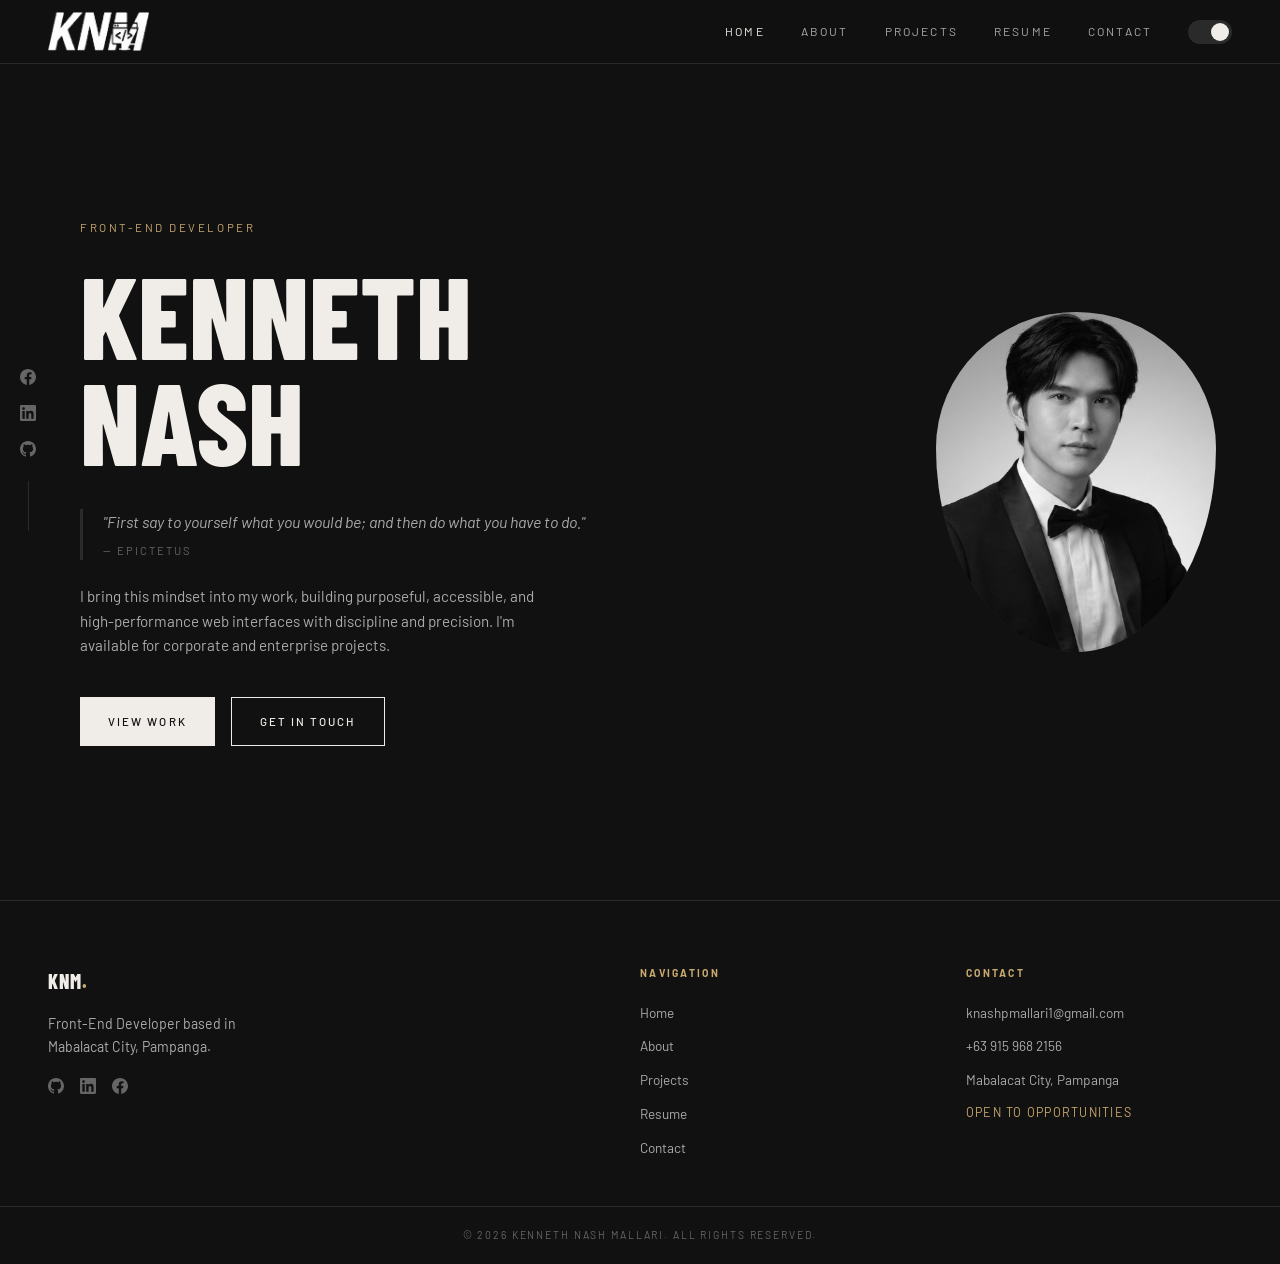
<file: index.html>
<!DOCTYPE html>
<html lang="en">
<head>
  <meta charset="UTF-8" />
  <meta name="viewport" content="width=device-width, initial-scale=1.0" />
  <title>Kenneth Nash Mallari - Front-End Developer</title>
  <meta name="description" content="Kenneth Nash Mallari — Front-End Developer from Angeles City, Philippines. Available for internship, freelance, and part-time opportunities." />
  <meta name="author" content="Kenneth Nash Mallari" />
  <link rel="canonical" href="https://portfolio-nash.netlify.app/" />
  <link rel="icon" href="images/logo.png" type="image/png" />
  <link rel="apple-touch-icon" href="images/logo.png" />
  <link rel="preconnect" href="https://fonts.googleapis.com" />
  <link rel="preconnect" href="https://fonts.gstatic.com" crossorigin />
  <link href="https://fonts.googleapis.com/css2?family=Barlow+Condensed:wght@700;800&family=Barlow:ital,wght@0,400;0,500;1,400&display=swap" rel="stylesheet" />
  <link rel="stylesheet" href="css/style.css" />
</head>
<body>

  <nav>
    <a href="index.html" class="nav-logo">
      <img src="images/logo.png" alt="Kenneth Nash Mallari logo" class="nav-logo-img"
           onerror="this.style.display='none';this.nextElementSibling.style.display='inline'" />
      <span class="nav-logo-fallback" style="display:none;">KNM<span class="dot">.</span></span>
    </a>
    <div class="nav-links" id="navLinks">
      <a href="index.html">Home</a>
      <a href="about.html">About</a>
      <a href="projects.html">Projects</a>
      <a href="resume.html">Resume</a>
      <a href="contact.html">Contact</a>
      <button class="toggle" id="themeToggle" aria-label="Toggle dark mode"></button>
    </div>
    <button class="nav-hamburger" id="navHamburger" aria-label="Open menu" aria-expanded="false" aria-controls="navLinks">
      <span></span>
      <span></span>
      <span></span>
    </button>
  </nav>

  <div class="hero-socials" aria-label="Social links">
    <a href="https://www.facebook.com/nash.mallari.2024" aria-label="Facebook" target="_blank" rel="noopener">
      <svg viewBox="0 0 24 24" aria-hidden="true"><path d="M24 12.073c0-6.627-5.373-12-12-12s-12 5.373-12 12c0 5.99 4.388 10.954 10.125 11.854v-8.385H7.078v-3.47h3.047V9.43c0-3.007 1.792-4.669 4.533-4.669 1.312 0 2.686.235 2.686.235v2.953H15.83c-1.491 0-1.956.925-1.956 1.874v2.25h3.328l-.532 3.47h-2.796v8.385C19.612 23.027 24 18.062 24 12.073z"/></svg>
    </a>
    <a href="https://www.linkedin.com/in/nash-mallari/" aria-label="LinkedIn" target="_blank" rel="noopener">
      <svg viewBox="0 0 24 24" aria-hidden="true"><path d="M20.447 20.452h-3.554v-5.569c0-1.328-.027-3.037-1.852-3.037-1.853 0-2.136 1.445-2.136 2.939v5.667H9.351V9h3.414v1.561h.046c.477-.9 1.637-1.85 3.37-1.85 3.601 0 4.267 2.37 4.267 5.455v6.286zM5.337 7.433a2.062 2.062 0 0 1-2.063-2.065 2.064 2.064 0 1 1 2.063 2.065zm1.782 13.019H3.555V9h3.564v11.452zM22.225 0H1.771C.792 0 0 .774 0 1.729v20.542C0 23.227.792 24 1.771 24h20.451C23.2 24 24 23.227 24 22.271V1.729C24 .774 23.2 0 22.222 0h.003z"/></svg>
    </a>
    <a href="https://github.com/Nash-M1" aria-label="GitHub" target="_blank" rel="noopener">
      <svg viewBox="0 0 24 24" aria-hidden="true"><path d="M12 0C5.374 0 0 5.373 0 12c0 5.302 3.438 9.8 8.207 11.387.599.111.793-.261.793-.577v-2.234c-3.338.726-4.033-1.416-4.033-1.416-.546-1.387-1.333-1.756-1.333-1.756-1.089-.745.083-.729.083-.729 1.205.084 1.839 1.237 1.839 1.237 1.07 1.834 2.807 1.304 3.492.997.107-.775.418-1.305.762-1.604-2.665-.305-5.467-1.334-5.467-5.931 0-1.311.469-2.381 1.236-3.221-.124-.303-.535-1.524.117-3.176 0 0 1.008-.322 3.301 1.23A11.509 11.509 0 0 1 12 5.803c1.02.005 2.047.138 3.006.404 2.291-1.552 3.297-1.23 3.297-1.23.653 1.653.242 2.874.118 3.176.77.84 1.235 1.911 1.235 3.221 0 4.609-2.807 5.624-5.479 5.921.43.372.823 1.102.823 2.222v3.293c0 .319.192.694.801.576C20.566 21.797 24 17.3 24 12c0-6.627-5.373-12-12-12z"/></svg>
    </a>
  </div>

  <div class="hero-page">
    <div class="hero">
      <div class="hero-left">
        <p class="hero-tag">Front-End Developer</p>
        <h1 class="hero-name">KENNETH<br>NASH<br>MALLARI<span class="dot">.</span></h1>
        <blockquote class="hero-quote">
          "First say to yourself what you would be; and then do what you have to do."
          <cite>— Epictetus</cite>
        </blockquote>
        <p class="hero-bio">I bring this mindset into my work, building purposeful, accessible, and high-performance web interfaces with discipline and precision. I'm available for corporate and enterprise projects.</p>
        <div class="hero-btns">
          <a href="projects.html" class="btn-primary">View Work</a>
          <a href="contact.html" class="btn-outline">Get In Touch</a>
        </div>
      </div>
      <div class="hero-right">
        <img src="images/profile.jpg" alt="Kenneth Nash Mallari"
             onerror="this.outerHTML='<div class=\'hero-placeholder\'>Your Photo Here</div>'" />
      </div>
    </div>
  </div>

  <footer class="site-footer">
    <div class="site-footer-inner">
      <div class="footer-brand">
        <a href="index.html" class="footer-logo">KNM<span class="dot">.</span></a>
        <p class="footer-tagline">Front-End Developer based in<br>Mabalacat City, Pampanga.</p>
        <div class="footer-socials">
          <a href="https://github.com/Nash-M1" target="_blank" rel="noopener" aria-label="GitHub">
            <svg viewBox="0 0 24 24" aria-hidden="true"><path d="M12 0C5.374 0 0 5.373 0 12c0 5.302 3.438 9.8 8.207 11.387.599.111.793-.261.793-.577v-2.234c-3.338.726-4.033-1.416-4.033-1.416-.546-1.387-1.333-1.756-1.333-1.756-1.089-.745.083-.729.083-.729 1.205.084 1.839 1.237 1.839 1.237 1.07 1.834 2.807 1.304 3.492.997.107-.775.418-1.305.762-1.604-2.665-.305-5.467-1.334-5.467-5.931 0-1.311.469-2.381 1.236-3.221-.124-.303-.535-1.524.117-3.176 0 0 1.008-.322 3.301 1.23A11.509 11.509 0 0 1 12 5.803c1.02.005 2.047.138 3.006.404 2.291-1.552 3.297-1.23 3.297-1.23.653 1.653.242 2.874.118 3.176.77.84 1.235 1.911 1.235 3.221 0 4.609-2.807 5.624-5.479 5.921.43.372.823 1.102.823 2.222v3.293c0 .319.192.694.801.576C20.566 21.797 24 17.3 24 12c0-6.627-5.373-12-12-12z"/></svg>
          </a>
          <a href="https://www.linkedin.com/in/nash-mallari/" target="_blank" rel="noopener" aria-label="LinkedIn">
            <svg viewBox="0 0 24 24" aria-hidden="true"><path d="M20.447 20.452h-3.554v-5.569c0-1.328-.027-3.037-1.852-3.037-1.853 0-2.136 1.445-2.136 2.939v5.667H9.351V9h3.414v1.561h.046c.477-.9 1.637-1.85 3.37-1.85 3.601 0 4.267 2.37 4.267 5.455v6.286zM5.337 7.433a2.062 2.062 0 0 1-2.063-2.065 2.064 2.064 0 1 1 2.063 2.065zm1.782 13.019H3.555V9h3.564v11.452zM22.225 0H1.771C.792 0 0 .774 0 1.729v20.542C0 23.227.792 24 1.771 24h20.451C23.2 24 24 23.227 24 22.271V1.729C24 .774 23.2 0 22.222 0h.003z"/></svg>
          </a>
          <a href="https://www.facebook.com/nash.mallari.2024" target="_blank" rel="noopener" aria-label="Facebook">
            <svg viewBox="0 0 24 24" aria-hidden="true"><path d="M24 12.073c0-6.627-5.373-12-12-12s-12 5.373-12 12c0 5.99 4.388 10.954 10.125 11.854v-8.385H7.078v-3.47h3.047V9.43c0-3.007 1.792-4.669 4.533-4.669 1.312 0 2.686.235 2.686.235v2.953H15.83c-1.491 0-1.956.925-1.956 1.874v2.25h3.328l-.532 3.47h-2.796v8.385C19.612 23.027 24 18.062 24 12.073z"/></svg>
          </a>
        </div>
      </div>

      <div class="footer-col">
        <h6 class="footer-col-title">Navigation</h6>
        <ul class="footer-links">
          <li><a href="index.html">Home</a></li>
          <li><a href="about.html">About</a></li>
          <li><a href="projects.html">Projects</a></li>
          <li><a href="resume.html">Resume</a></li>
          <li><a href="contact.html">Contact</a></li>
        </ul>
      </div>

      <div class="footer-col">
        <h6 class="footer-col-title">Contact</h6>
        <ul class="footer-links">
          <li><a href="mailto:knashpmallari1@gmail.com">knashpmallari1@gmail.com</a></li>
          <li>+63 915 968 2156</li>
          <li>Mabalacat City, Pampanga</li>
          <li class="footer-avail">Open to opportunities</li>
        </ul>
      </div>
    </div>

    <div class="footer-bottom">
      <p>&copy; 2026 Kenneth Nash Mallari. All rights reserved.</p>
    </div>
  </footer>

  <script src="js/main.js"></script>
</body>
</html>
</file>
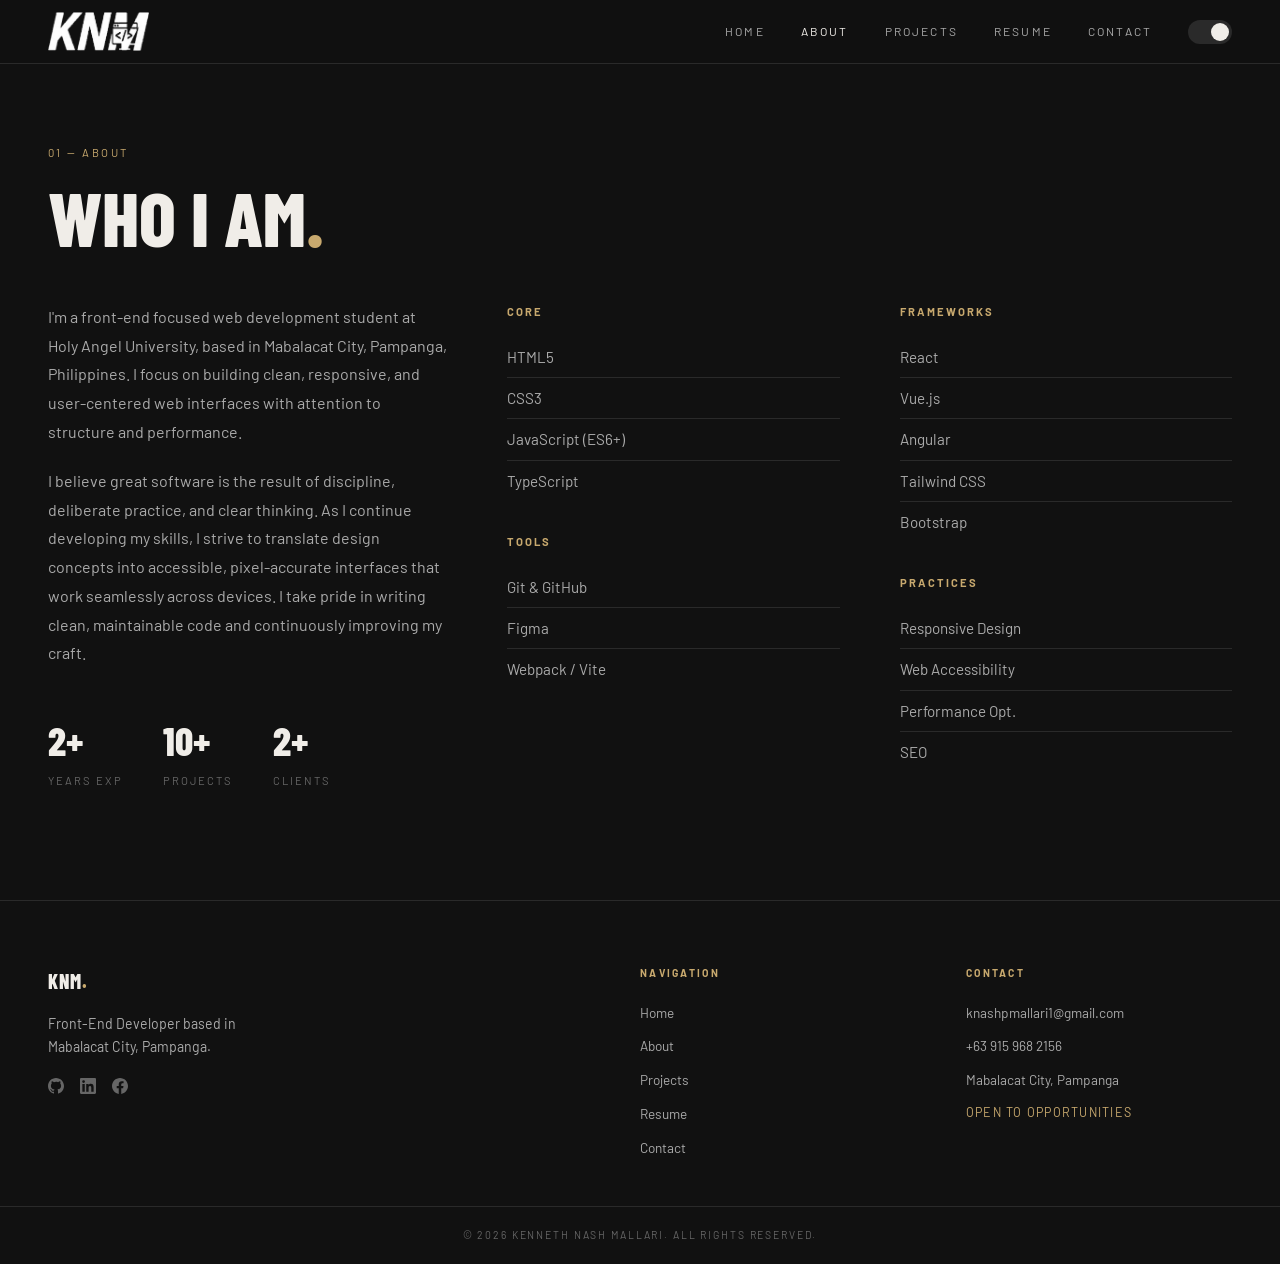
<file: about.html>
<!DOCTYPE html>
<html lang="en">
<head>
  <meta charset="UTF-8" />
  <meta name="viewport" content="width=device-width, initial-scale=1.0" />
  <title>About - Kenneth Nash Mallari</title>
  <meta name="description" content="Kenneth Nash Mallari — Front-End Developer from Angeles City, Philippines. Available for internship, freelance, and part-time opportunities." />
  <meta name="author" content="Kenneth Nash Mallari" />
  <link rel="canonical" href="https://portfolio-nash.netlify.app/about.html" />
  <link rel="icon" href="images/logo.png" type="image/png" />
  <link rel="apple-touch-icon" href="images/logo.png" />
  <link rel="preconnect" href="https://fonts.googleapis.com" />
  <link rel="preconnect" href="https://fonts.gstatic.com" crossorigin />
  <link href="https://fonts.googleapis.com/css2?family=Barlow+Condensed:wght@700;800&family=Barlow:ital,wght@0,400;0,500;1,400&display=swap" rel="stylesheet" />
  <link rel="stylesheet" href="css/style.css" />
</head>
<body>

  <nav>
    <a href="index.html" class="nav-logo">
      <img src="images/logo.png" alt="Kenneth Nash Mallari logo" class="nav-logo-img"
           onerror="this.style.display='none';this.nextElementSibling.style.display='inline'" />
      <span class="nav-logo-fallback" style="display:none;">KNM<span class="dot">.</span></span>
    </a>
    <div class="nav-links" id="navLinks">
      <a href="index.html">Home</a>
      <a href="about.html">About</a>
      <a href="projects.html">Projects</a>
      <a href="resume.html">Resume</a>
      <a href="contact.html">Contact</a>
      <button class="toggle" id="themeToggle" aria-label="Toggle dark mode"></button>
    </div>
    <button class="nav-hamburger" id="navHamburger" aria-label="Open menu" aria-expanded="false" aria-controls="navLinks">
      <span></span>
      <span></span>
      <span></span>
    </button>
  </nav>

  <div class="page">
    <div class="about-wrap">
      <p class="section-label">01 — About</p>
      <h2 class="section-title">WHO I AM<span class="dot">.</span></h2>
      <div class="about-grid">
        <div>
          <div class="about-bio">
            <p>I'm a front-end focused web development student at Holy Angel University, based in Mabalacat City, Pampanga, Philippines. I focus on building clean, responsive, and user-centered web interfaces with attention to structure and performance.</p>
            <p>I believe great software is the result of discipline, deliberate practice, and clear thinking. As I continue developing my skills, I strive to translate design concepts into accessible, pixel-accurate interfaces that work seamlessly across devices. I take pride in writing clean, maintainable code and continuously improving my craft.</p>
          </div>
          <div class="about-stats">
            <div>
              <div class="stat-num">2+</div>
              <div class="stat-label">Years Exp</div>
            </div>
            <div>
              <div class="stat-num">10+</div>
              <div class="stat-label">Projects</div>
            </div>
            <div>
              <div class="stat-num">2+</div>
              <div class="stat-label">Clients</div>
            </div>
          </div>
        </div>
        <div class="skills-col">
          <h4>Core</h4>
          <ul>
            <li>HTML5</li>
            <li>CSS3</li>
            <li>JavaScript (ES6+)</li>
            <li>TypeScript</li>
          </ul>
          <h4>Tools</h4>
          <ul>
            <li>Git &amp; GitHub</li>
            <li>Figma</li>
            <li>Webpack / Vite</li>
          </ul>
        </div>
        <div class="skills-col">
          <h4>Frameworks</h4>
          <ul>
            <li>React</li>
            <li>Vue.js</li>
            <li>Angular</li>
            <li>Tailwind CSS</li>
            <li>Bootstrap</li>
          </ul>
          <h4>Practices</h4>
          <ul>
            <li>Responsive Design</li>
            <li>Web Accessibility</li>
            <li>Performance Opt.</li>
            <li>SEO</li>
          </ul>
        </div>
      </div>
    </div>
  </div>

  <footer class="site-footer">
    <div class="site-footer-inner">
      <div class="footer-brand">
        <a href="index.html" class="footer-logo">KNM<span class="dot">.</span></a>
        <p class="footer-tagline">Front-End Developer based in<br>Mabalacat City, Pampanga.</p>
        <div class="footer-socials">
          <a href="https://github.com/Nash-M1" target="_blank" rel="noopener" aria-label="GitHub">
            <svg viewBox="0 0 24 24" aria-hidden="true"><path d="M12 0C5.374 0 0 5.373 0 12c0 5.302 3.438 9.8 8.207 11.387.599.111.793-.261.793-.577v-2.234c-3.338.726-4.033-1.416-4.033-1.416-.546-1.387-1.333-1.756-1.333-1.756-1.089-.745.083-.729.083-.729 1.205.084 1.839 1.237 1.839 1.237 1.07 1.834 2.807 1.304 3.492.997.107-.775.418-1.305.762-1.604-2.665-.305-5.467-1.334-5.467-5.931 0-1.311.469-2.381 1.236-3.221-.124-.303-.535-1.524.117-3.176 0 0 1.008-.322 3.301 1.23A11.509 11.509 0 0 1 12 5.803c1.02.005 2.047.138 3.006.404 2.291-1.552 3.297-1.23 3.297-1.23.653 1.653.242 2.874.118 3.176.77.84 1.235 1.911 1.235 3.221 0 4.609-2.807 5.624-5.479 5.921.43.372.823 1.102.823 2.222v3.293c0 .319.192.694.801.576C20.566 21.797 24 17.3 24 12c0-6.627-5.373-12-12-12z"/></svg>
          </a>
          <a href="https://www.linkedin.com/in/nash-mallari/" target="_blank" rel="noopener" aria-label="LinkedIn">
            <svg viewBox="0 0 24 24" aria-hidden="true"><path d="M20.447 20.452h-3.554v-5.569c0-1.328-.027-3.037-1.852-3.037-1.853 0-2.136 1.445-2.136 2.939v5.667H9.351V9h3.414v1.561h.046c.477-.9 1.637-1.85 3.37-1.85 3.601 0 4.267 2.37 4.267 5.455v6.286zM5.337 7.433a2.062 2.062 0 0 1-2.063-2.065 2.064 2.064 0 1 1 2.063 2.065zm1.782 13.019H3.555V9h3.564v11.452zM22.225 0H1.771C.792 0 0 .774 0 1.729v20.542C0 23.227.792 24 1.771 24h20.451C23.2 24 24 23.227 24 22.271V1.729C24 .774 23.2 0 22.222 0h.003z"/></svg>
          </a>
          <a href="https://www.facebook.com/nash.mallari.2024" target="_blank" rel="noopener" aria-label="Facebook">
            <svg viewBox="0 0 24 24" aria-hidden="true"><path d="M24 12.073c0-6.627-5.373-12-12-12s-12 5.373-12 12c0 5.99 4.388 10.954 10.125 11.854v-8.385H7.078v-3.47h3.047V9.43c0-3.007 1.792-4.669 4.533-4.669 1.312 0 2.686.235 2.686.235v2.953H15.83c-1.491 0-1.956.925-1.956 1.874v2.25h3.328l-.532 3.47h-2.796v8.385C19.612 23.027 24 18.062 24 12.073z"/></svg>
          </a>
        </div>
      </div>

      <div class="footer-col">
        <h6 class="footer-col-title">Navigation</h6>
        <ul class="footer-links">
          <li><a href="index.html">Home</a></li>
          <li><a href="about.html">About</a></li>
          <li><a href="projects.html">Projects</a></li>
          <li><a href="resume.html">Resume</a></li>
          <li><a href="contact.html">Contact</a></li>
        </ul>
      </div>

      <div class="footer-col">
        <h6 class="footer-col-title">Contact</h6>
        <ul class="footer-links">
          <li><a href="mailto:knashpmallari1@gmail.com">knashpmallari1@gmail.com</a></li>
          <li>+63 915 968 2156</li>
          <li>Mabalacat City, Pampanga</li>
          <li class="footer-avail">Open to opportunities</li>
        </ul>
      </div>
    </div>
    <div class="footer-bottom">
      <p>&copy; 2026 Kenneth Nash Mallari. All rights reserved.</p>
    </div>
  </footer>

  <script src="js/main.js"></script>
</body>
</html>
</file>
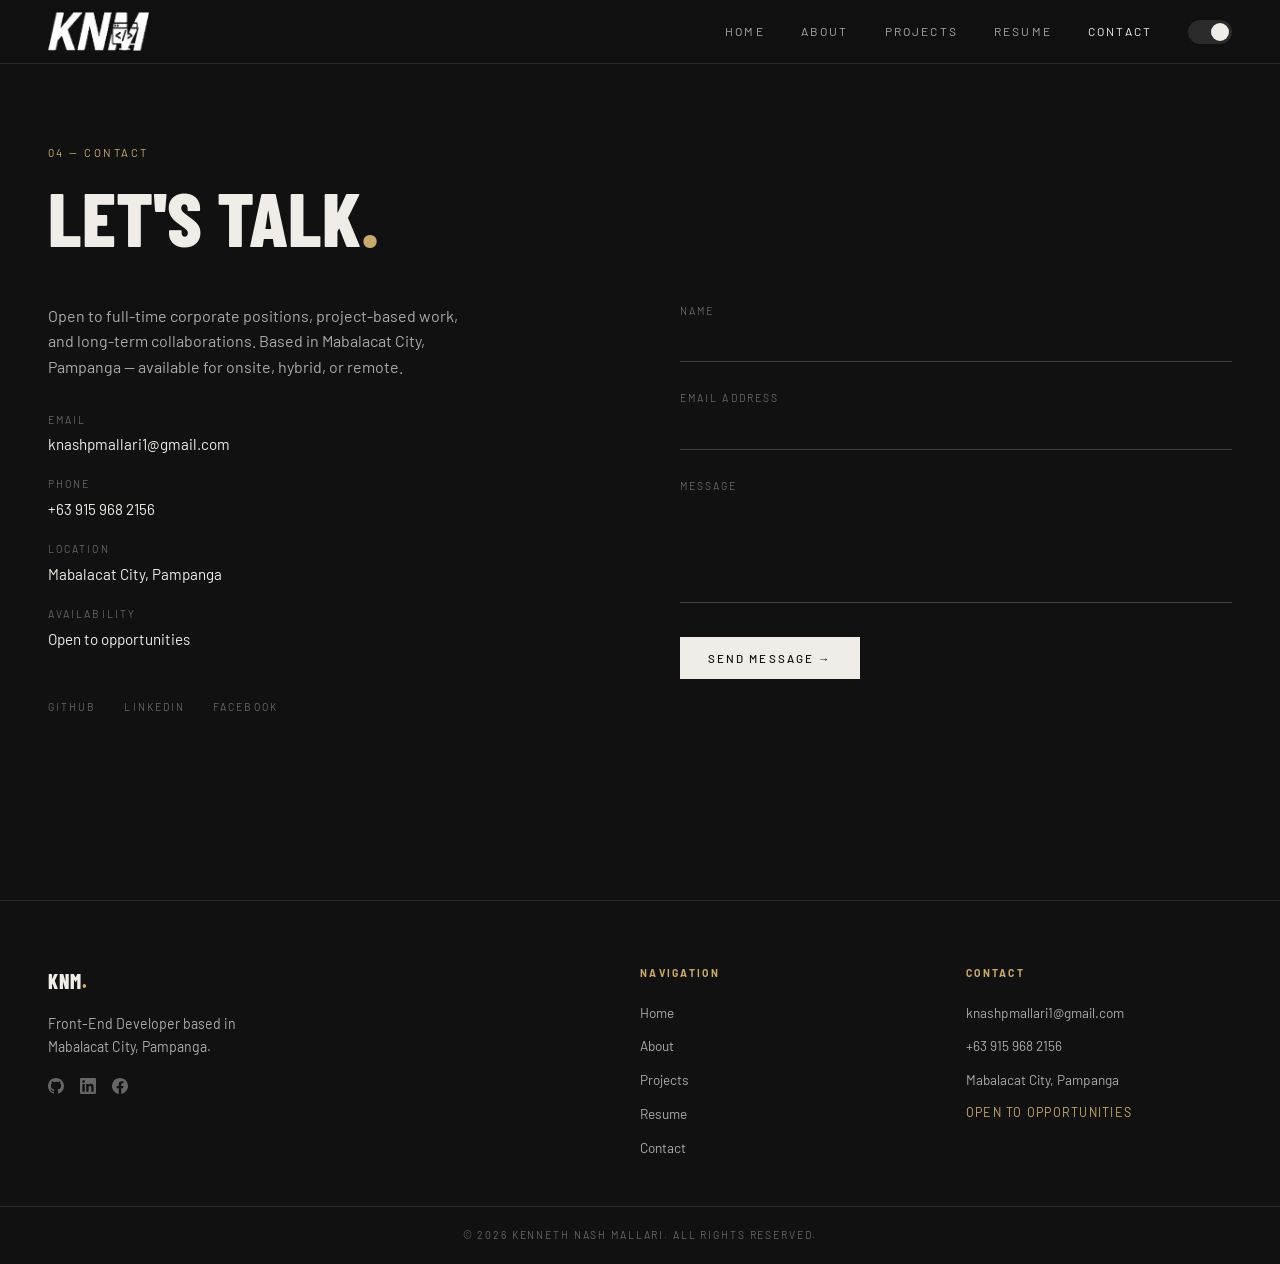
<file: contact.html>
<!DOCTYPE html>
<html lang="en">
<head>
  <meta charset="UTF-8" />
  <meta name="viewport" content="width=device-width, initial-scale=1.0" />
  <title>Contact - Kenneth Nash Mallari</title>
  <meta name="description" content="Kenneth Nash Mallari — Front-End Developer from Angeles City, Philippines. Available for internship, freelance, and part-time opportunities." />
  <meta name="author" content="Kenneth Nash Mallari" />
  <link rel="canonical" href="https://portfolio-nash.netlify.app/contact.html" />
  <link rel="icon" href="images/logo.png" type="image/png" />
  <link rel="apple-touch-icon" href="images/logo.png" />
  <link rel="preconnect" href="https://fonts.googleapis.com" />
  <link rel="preconnect" href="https://fonts.gstatic.com" crossorigin />
  <link href="https://fonts.googleapis.com/css2?family=Barlow+Condensed:wght@700;800&family=Barlow:ital,wght@0,400;0,500;1,400&display=swap" rel="stylesheet" />
  <link rel="stylesheet" href="css/style.css" />
</head>
<body>

  <nav>
    <a href="index.html" class="nav-logo">
      <img src="images/logo.png" alt="Kenneth Nash Mallari logo" class="nav-logo-img"
           onerror="this.style.display='none';this.nextElementSibling.style.display='inline'" />
      <span class="nav-logo-fallback" style="display:none;">KNM<span class="dot">.</span></span>
    </a>
    <div class="nav-links" id="navLinks">
      <a href="index.html">Home</a>
      <a href="about.html">About</a>
      <a href="projects.html">Projects</a>
      <a href="resume.html">Resume</a>
      <a href="contact.html">Contact</a>
      <button class="toggle" id="themeToggle" aria-label="Toggle dark mode"></button>
    </div>
    <button class="nav-hamburger" id="navHamburger" aria-label="Open menu" aria-expanded="false" aria-controls="navLinks">
      <span></span>
      <span></span>
      <span></span>
    </button>
  </nav>

  <div class="page">
    <div class="contact-wrap">
      <p class="section-label">04 — Contact</p>
      <h2 class="section-title">LET'S TALK<span class="dot">.</span></h2>

      <div class="contact-grid">
        <div>
          <p class="contact-bio">Open to full-time corporate positions, project-based work, and long-term collaborations. Based in Mabalacat City, Pampanga — available for onsite, hybrid, or remote.</p>

          <div class="info-label">Email</div>
          <div class="info-value">
            <a href="mailto:knashpmallari1@gmail.com">knashpmallari1@gmail.com</a>
          </div>

          <div class="info-label">Phone</div>
          <div class="info-value">+63 915 968 2156</div>

          <div class="info-label">Location</div>
          <div class="info-value">Mabalacat City, Pampanga</div>

          <div class="info-label">Availability</div>
          <div class="info-value">Open to opportunities</div>

          <div class="contact-social">
            <a href="https://github.com/Nash-M1" target="_blank" rel="noopener">GitHub</a>
            <a href="https://www.linkedin.com/in/nash-mallari/" target="_blank" rel="noopener">LinkedIn</a>
            <a href="https://www.facebook.com/nash.mallari.2024" target="_blank" rel="noopener">Facebook</a>
          </div>
        </div>

        <div>
          <form id="contactForm" action="https://formspree.io/f/xykndpqz" method="POST" novalidate>
            <div class="form-group">
              <label class="form-label" for="name">Name</label>
              <input class="form-input" type="text" id="name" name="name" required />
            </div>
            <div class="form-group">
              <label class="form-label" for="email">Email Address</label>
              <input class="form-input" type="email" id="email" name="email" required />
            </div>
            <div class="form-group">
              <label class="form-label" for="message">Message</label>
              <textarea class="form-textarea" id="message" name="message" required></textarea>
            </div>
            <button type="submit" class="btn-primary">Send Message →</button>
            <div class="form-success" id="formSuccess">Message sent! I'll get back to you soon.</div>
          </form>
        </div>
      </div>
    </div>
  </div>

  <footer class="site-footer">
    <div class="site-footer-inner">
      <div class="footer-brand">
        <a href="index.html" class="footer-logo">KNM<span class="dot">.</span></a>
        <p class="footer-tagline">Front-End Developer based in<br>Mabalacat City, Pampanga.</p>
        <div class="footer-socials">
          <a href="https://github.com/Nash-M1" target="_blank" rel="noopener" aria-label="GitHub">
            <svg viewBox="0 0 24 24" aria-hidden="true"><path d="M12 0C5.374 0 0 5.373 0 12c0 5.302 3.438 9.8 8.207 11.387.599.111.793-.261.793-.577v-2.234c-3.338.726-4.033-1.416-4.033-1.416-.546-1.387-1.333-1.756-1.333-1.756-1.089-.745.083-.729.083-.729 1.205.084 1.839 1.237 1.839 1.237 1.07 1.834 2.807 1.304 3.492.997.107-.775.418-1.305.762-1.604-2.665-.305-5.467-1.334-5.467-5.931 0-1.311.469-2.381 1.236-3.221-.124-.303-.535-1.524.117-3.176 0 0 1.008-.322 3.301 1.23A11.509 11.509 0 0 1 12 5.803c1.02.005 2.047.138 3.006.404 2.291-1.552 3.297-1.23 3.297-1.23.653 1.653.242 2.874.118 3.176.77.84 1.235 1.911 1.235 3.221 0 4.609-2.807 5.624-5.479 5.921.43.372.823 1.102.823 2.222v3.293c0 .319.192.694.801.576C20.566 21.797 24 17.3 24 12c0-6.627-5.373-12-12-12z"/></svg>
          </a>
          <a href="https://www.linkedin.com/in/nash-mallari/" target="_blank" rel="noopener" aria-label="LinkedIn">
            <svg viewBox="0 0 24 24" aria-hidden="true"><path d="M20.447 20.452h-3.554v-5.569c0-1.328-.027-3.037-1.852-3.037-1.853 0-2.136 1.445-2.136 2.939v5.667H9.351V9h3.414v1.561h.046c.477-.9 1.637-1.85 3.37-1.85 3.601 0 4.267 2.37 4.267 5.455v6.286zM5.337 7.433a2.062 2.062 0 0 1-2.063-2.065 2.064 2.064 0 1 1 2.063 2.065zm1.782 13.019H3.555V9h3.564v11.452zM22.225 0H1.771C.792 0 0 .774 0 1.729v20.542C0 23.227.792 24 1.771 24h20.451C23.2 24 24 23.227 24 22.271V1.729C24 .774 23.2 0 22.222 0h.003z"/></svg>
          </a>
          <a href="https://www.facebook.com/nash.mallari.2024" target="_blank" rel="noopener" aria-label="Facebook">
            <svg viewBox="0 0 24 24" aria-hidden="true"><path d="M24 12.073c0-6.627-5.373-12-12-12s-12 5.373-12 12c0 5.99 4.388 10.954 10.125 11.854v-8.385H7.078v-3.47h3.047V9.43c0-3.007 1.792-4.669 4.533-4.669 1.312 0 2.686.235 2.686.235v2.953H15.83c-1.491 0-1.956.925-1.956 1.874v2.25h3.328l-.532 3.47h-2.796v8.385C19.612 23.027 24 18.062 24 12.073z"/></svg>
          </a>
        </div>
      </div>

      <div class="footer-col">
        <h6 class="footer-col-title">Navigation</h6>
        <ul class="footer-links">
          <li><a href="index.html">Home</a></li>
          <li><a href="about.html">About</a></li>
          <li><a href="projects.html">Projects</a></li>
          <li><a href="resume.html">Resume</a></li>
          <li><a href="contact.html">Contact</a></li>
        </ul>
      </div>

      <div class="footer-col">
        <h6 class="footer-col-title">Contact</h6>
        <ul class="footer-links">
          <li><a href="mailto:knashpmallari1@gmail.com">knashpmallari1@gmail.com</a></li>
          <li>+63 915 968 2156</li>
          <li>Mabalacat City, Pampanga</li>
          <li class="footer-avail">Open to opportunities</li>
        </ul>
      </div>
    </div>
    <div class="footer-bottom">
      <p>&copy; 2026 Kenneth Nash Mallari. All rights reserved.</p>
    </div>
  </footer>

  <script src="js/main.js"></script>
  <script>
    (function () {
      const form    = document.getElementById('contactForm');
      const success = document.getElementById('formSuccess');

      form.addEventListener('submit', async function (e) {
        e.preventDefault();
        const data      = new FormData(form);
        const submitBtn = form.querySelector('button[type="submit"]');
        submitBtn.textContent = 'Sending...';
        submitBtn.disabled    = true;
        try {
          const response = await fetch(form.action, {
            method:  'POST',
            body:    data,
            headers: { 'Accept': 'application/json' }
          });
          if (response.ok) {
            success.style.display = 'block';
            form.reset();
            submitBtn.textContent = 'Sent ✓';
          } else {
            submitBtn.textContent = 'Failed. Try again.';
            submitBtn.disabled    = false;
          }
        } catch (err) {
          submitBtn.textContent = 'Error. Try again.';
          submitBtn.disabled    = false;
        }
      });
    })();
  </script>
</body>
</html>
</file>
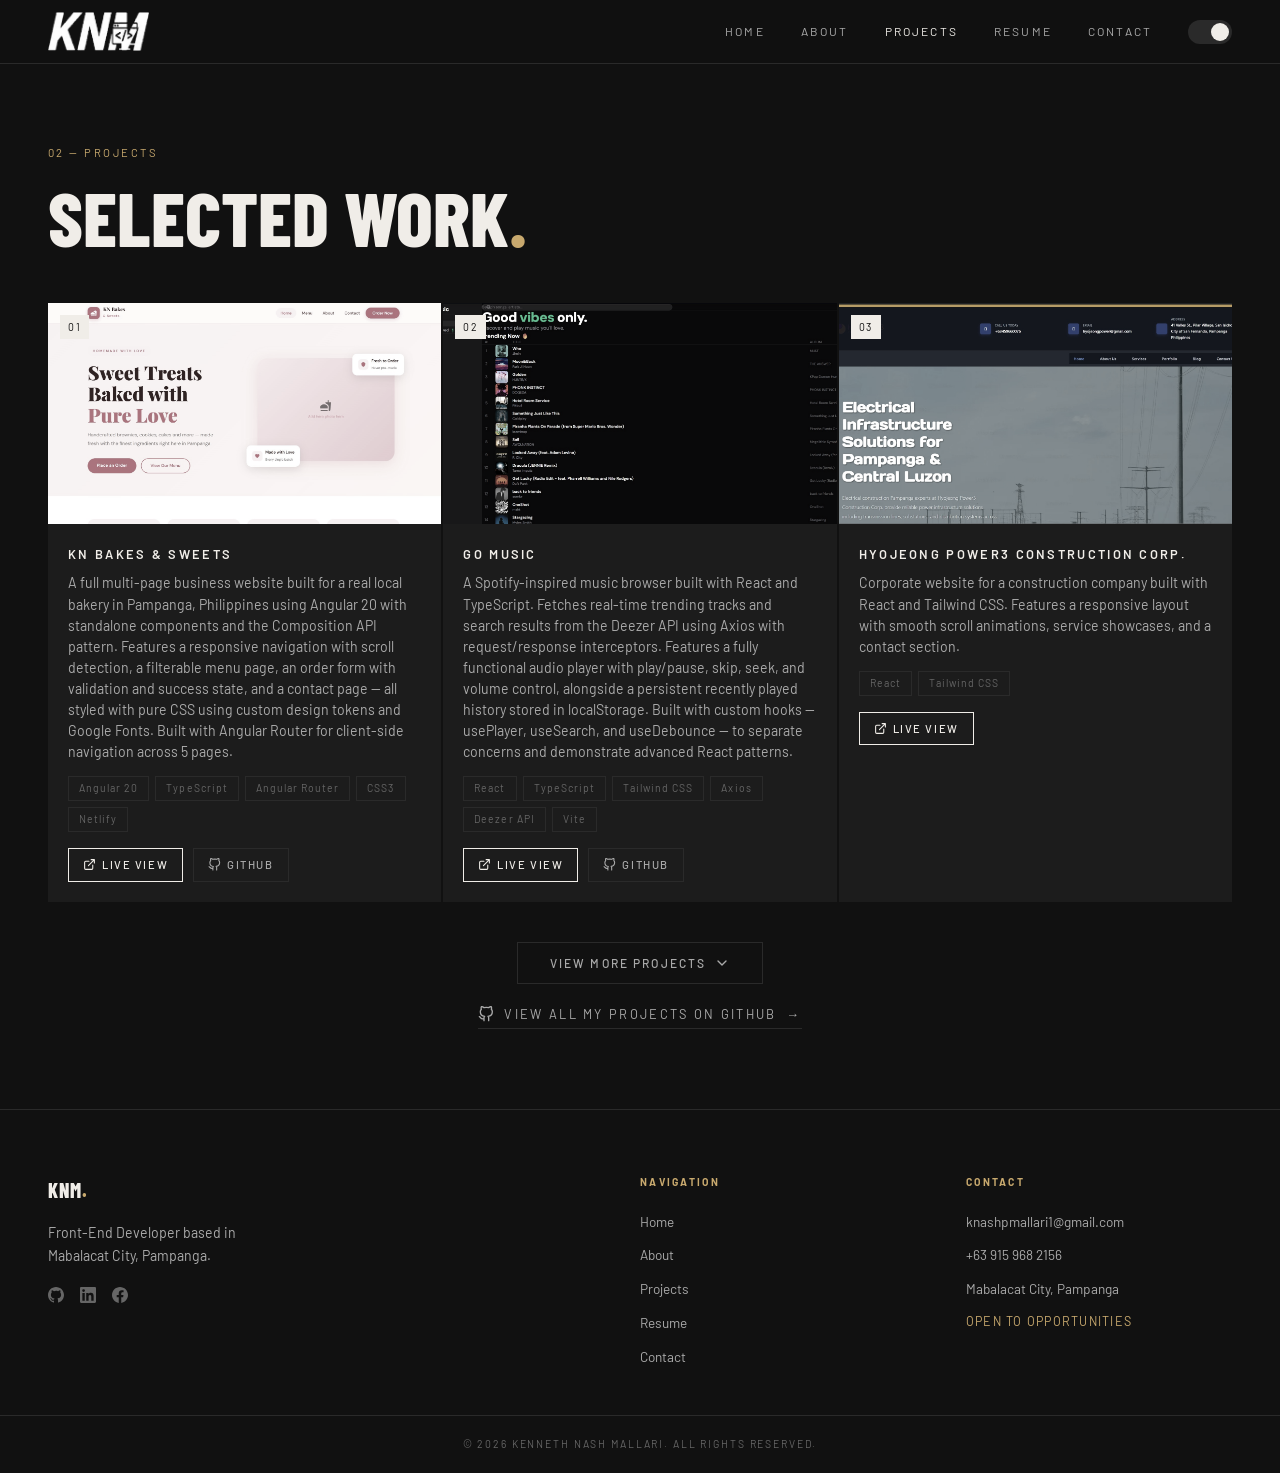
<file: projects.html>
<!DOCTYPE html>
<html lang="en">
<head>
  <meta charset="UTF-8" />
  <meta name="viewport" content="width=device-width, initial-scale=1.0" />
  <title>Projects - Kenneth Nash Mallari</title>
  <meta name="description" content="Kenneth Nash Mallari — Front-End Developer from Angeles City, Philippines. Available for internship, freelance, and part-time opportunities." />
  <meta name="author" content="Kenneth Nash Mallari" />
  <link rel="canonical" href="https://portfolio-nash.netlify.app/projects.html" />
  <link rel="icon" href="images/logo.png" type="image/png" />
  <link rel="apple-touch-icon" href="images/logo.png" />
  <link rel="preconnect" href="https://fonts.googleapis.com" />
  <link rel="preconnect" href="https://fonts.gstatic.com" crossorigin />
  <link href="https://fonts.googleapis.com/css2?family=Barlow+Condensed:wght@700;800&family=Barlow:ital,wght@0,400;0,500;1,400&display=swap" rel="stylesheet" />
  <link rel="stylesheet" href="css/style.css" />
</head>
<body>

  <nav>
    <a href="index.html" class="nav-logo">
      <img src="images/logo.png" alt="Kenneth Nash Mallari logo" class="nav-logo-img"
           onerror="this.style.display='none';this.nextElementSibling.style.display='inline'" />
      <span class="nav-logo-fallback" style="display:none;">KNM<span class="dot">.</span></span>
    </a>
    <div class="nav-links" id="navLinks">
      <a href="index.html">Home</a>
      <a href="about.html">About</a>
      <a href="projects.html">Projects</a>
      <a href="resume.html">Resume</a>
      <a href="contact.html">Contact</a>
      <button class="toggle" id="themeToggle" aria-label="Toggle dark mode"></button>
    </div>
    <button class="nav-hamburger" id="navHamburger" aria-label="Open menu" aria-expanded="false" aria-controls="navLinks">
      <span></span>
      <span></span>
      <span></span>
    </button>
  </nav>

  <div class="page">
    <div class="projects-wrap">
      <p class="section-label">02 — Projects</p>
      <h2 class="section-title">SELECTED WORK<span class="dot">.</span></h2>

      <div class="projects-grid" id="projectsGrid">

        <div class="project-card">
          <a href="https://kn-bakes-1.netlify.app" target="_blank" rel="noopener" class="project-link">
            <div class="project-card-img-wrap">
              <img src="images/project1.jpg" alt="KN Bakes and Sweets" class="project-card-img"
                   onerror="this.outerHTML='<div class=\'project-placeholder\'>Project Image</div>'" />
              <span class="project-num">01</span>
            </div>
          </a>
          <div class="project-info">
            <a href="https://kn-bakes-1.netlify.app" target="_blank" rel="noopener" class="project-title">KN Bakes &amp; Sweets</a>
            <p class="project-desc">A full multi-page business website built for a real local bakery in Pampanga, Philippines using Angular 20 with standalone components and the Composition API pattern. Features a responsive navigation with scroll detection, a filterable menu page, an order form with validation and success state, and a contact page — all styled with pure CSS using custom design tokens and Google Fonts. Built with Angular Router for client-side navigation across 5 pages.</p>
            <div class="project-tags">
              <span class="tag">Angular 20</span>
              <span class="tag">TypeScript</span>
              <span class="tag">Angular Router</span>
              <span class="tag">CSS3</span>
              <span class="tag">Netlify</span>
            </div>
            <div class="project-links">
              <a href="https://kn-bakes-1.netlify.app" target="_blank" rel="noopener" class="project-btn">
                <svg viewBox="0 0 24 24" aria-hidden="true"><path d="M18 13v6a2 2 0 0 1-2 2H5a2 2 0 0 1-2-2V8a2 2 0 0 1 2-2h6M15 3h6v6M10 14 21 3"/></svg>
                Live View
              </a>
              <a href="https://github.com/Nash-M1/KN-Bakes" target="_blank" rel="noopener" class="project-btn project-btn--ghost">
                <svg viewBox="0 0 24 24" aria-hidden="true"><path d="M9 19c-5 1.5-5-2.5-7-3m14 6v-3.87a3.37 3.37 0 0 0-.94-2.61c3.14-.35 6.44-1.54 6.44-7A5.44 5.44 0 0 0 20 4.77 5.07 5.07 0 0 0 19.91 1S18.73.65 16 2.48a13.38 13.38 0 0 0-7 0C6.27.65 5.09 1 5.09 1A5.07 5.07 0 0 0 5 4.77a5.44 5.44 0 0 0-1.5 3.78c0 5.42 3.3 6.61 6.44 7A3.37 3.37 0 0 0 9 18.13V22"/></svg>
                GitHub
              </a>
            </div>
          </div>
        </div>

        <div class="project-card">
          <a href="https://go-music-1.netlify.app" target="_blank" rel="noopener" class="project-link">
            <div class="project-card-img-wrap">
              <img src="images/project2.jpg" alt="Go Music" class="project-card-img"
                   onerror="this.outerHTML='<div class=\'project-placeholder\'>Project Image</div>'" />
              <span class="project-num">02</span>
            </div>
          </a>
          <div class="project-info">
            <a href="https://go-music-1.netlify.app" target="_blank" rel="noopener" class="project-title">Go Music</a>
            <p class="project-desc">A Spotify-inspired music browser built with React and TypeScript. Fetches real-time trending tracks and search results from the Deezer API using Axios with request/response interceptors. Features a fully functional audio player with play/pause, skip, seek, and volume control, alongside a persistent recently played history stored in localStorage. Built with custom hooks — usePlayer, useSearch, and useDebounce — to separate concerns and demonstrate advanced React patterns.</p>
            <div class="project-tags">
              <span class="tag">React</span>
              <span class="tag">TypeScript</span>
              <span class="tag">Tailwind CSS</span>
              <span class="tag">Axios</span>
              <span class="tag">Deezer API</span>
              <span class="tag">Vite</span>
            </div>
            <div class="project-links">
              <a href="https://go-music-1.netlify.app" target="_blank" rel="noopener" class="project-btn">
                <svg viewBox="0 0 24 24" aria-hidden="true"><path d="M18 13v6a2 2 0 0 1-2 2H5a2 2 0 0 1-2-2V8a2 2 0 0 1 2-2h6M15 3h6v6M10 14 21 3"/></svg>
                Live View
              </a>
              <a href="https://github.com/Nash-M1/Go-Music" target="_blank" rel="noopener" class="project-btn project-btn--ghost">
                <svg viewBox="0 0 24 24" aria-hidden="true"><path d="M9 19c-5 1.5-5-2.5-7-3m14 6v-3.87a3.37 3.37 0 0 0-.94-2.61c3.14-.35 6.44-1.54 6.44-7A5.44 5.44 0 0 0 20 4.77 5.07 5.07 0 0 0 19.91 1S18.73.65 16 2.48a13.38 13.38 0 0 0-7 0C6.27.65 5.09 1 5.09 1A5.07 5.07 0 0 0 5 4.77a5.44 5.44 0 0 0-1.5 3.78c0 5.42 3.3 6.61 6.44 7A3.37 3.37 0 0 0 9 18.13V22"/></svg>
                GitHub
              </a>
            </div>
          </div>
        </div>

        <div class="project-card">
          <a href="https://hyojeongpower3.com" target="_blank" rel="noopener" class="project-link">
            <div class="project-card-img-wrap">
              <img src="images/project3.jpg" alt="Hyojeong Power3 Construction Corp." class="project-card-img"
                   onerror="this.outerHTML='<div class=\'project-placeholder\'>Project Image</div>'" />
              <span class="project-num">03</span>
            </div>
          </a>
          <div class="project-info">
            <a href="https://hyojeongpower3.com" target="_blank" rel="noopener" class="project-title">Hyojeong Power3 Construction Corp.</a>
            <p class="project-desc">Corporate website for a construction company built with React and Tailwind CSS. Features a responsive layout with smooth scroll animations, service showcases, and a contact section.</p>
            <div class="project-tags">
              <span class="tag">React</span>
              <span class="tag">Tailwind CSS</span>
            </div>
            <div class="project-links">
              <a href="https://hyojeongpower3.com" target="_blank" rel="noopener" class="project-btn">
                <svg viewBox="0 0 24 24" aria-hidden="true"><path d="M18 13v6a2 2 0 0 1-2 2H5a2 2 0 0 1-2-2V8a2 2 0 0 1 2-2h6M15 3h6v6M10 14 21 3"/></svg>
                Live View
              </a>
            </div>
          </div>
        </div>

        <div class="project-card project-card--hidden">
          <a href="https://financial-dashboard-1.netlify.app" target="_blank" rel="noopener" class="project-link">
            <div class="project-card-img-wrap">
              <img src="images/project4.jpg" alt="Finance Dashboard" class="project-card-img"
                   onerror="this.outerHTML='<div class=\'project-placeholder\'>Project Image</div>'" />
              <span class="project-num">04</span>
            </div>
          </a>
          <div class="project-info">
            <a href="https://financial-dashboard-1.netlify.app" target="_blank" rel="noopener" class="project-title">Finance Dashboard</a>
            <p class="project-desc">A personal finance dashboard built with React, TypeScript, and Tailwind CSS. Features real-time income and expense tracking, interactive budget management, and data visualization using Recharts. Users can add, edit, and delete transactions with all metrics — balance, savings rate, and spending breakdown — updating instantly through React state and useMemo. Designed with a clean, minimal UI focused on clarity and usability.</p>
            <div class="project-tags">
              <span class="tag">React</span>
              <span class="tag">TypeScript</span>
              <span class="tag">Tailwind CSS</span>
              <span class="tag">Recharts</span>
              <span class="tag">Vite</span>
            </div>
            <div class="project-links">
              <a href="https://financial-dashboard-1.netlify.app" target="_blank" rel="noopener" class="project-btn">
                <svg viewBox="0 0 24 24" aria-hidden="true"><path d="M18 13v6a2 2 0 0 1-2 2H5a2 2 0 0 1-2-2V8a2 2 0 0 1 2-2h6M15 3h6v6M10 14 21 3"/></svg>
                Live View
              </a>
              <a href="https://github.com/Nash-M1/Financial-Dashboard" target="_blank" rel="noopener" class="project-btn project-btn--ghost">
                <svg viewBox="0 0 24 24" aria-hidden="true"><path d="M9 19c-5 1.5-5-2.5-7-3m14 6v-3.87a3.37 3.37 0 0 0-.94-2.61c3.14-.35 6.44-1.54 6.44-7A5.44 5.44 0 0 0 20 4.77 5.07 5.07 0 0 0 19.91 1S18.73.65 16 2.48a13.38 13.38 0 0 0-7 0C6.27.65 5.09 1 5.09 1A5.07 5.07 0 0 0 5 4.77a5.44 5.44 0 0 0-1.5 3.78c0 5.42 3.3 6.61 6.44 7A3.37 3.37 0 0 0 9 18.13V22"/></svg>
                GitHub
              </a>
            </div>
          </div>
        </div>

        <div class="project-card project-card--hidden">
          <a href="https://kanban-taskmanagement-1.netlify.app" target="_blank" rel="noopener" class="project-link">
            <div class="project-card-img-wrap">
              <img src="images/project5.jpg" alt="Taskflow Kanban Board" class="project-card-img"
                   onerror="this.outerHTML='<div class=\'project-placeholder\'>Project Image</div>'" />
              <span class="project-num">05</span>
            </div>
          </a>
          <div class="project-info">
            <a href="https://kanban-taskmanagement-1.netlify.app" target="_blank" rel="noopener" class="project-title">Taskflow</a>
            <p class="project-desc">A full-featured Kanban board application built with Vue 3 and TypeScript using the Composition API. Features drag-and-drop task management across customizable columns, multiple boards, task completion tracking, and per-task checklists with progress indicators. Board and column names are editable inline, and all state is managed reactively using Vue's built-in reactivity system without an external state library.</p>
            <div class="project-tags">
              <span class="tag">Vue 3</span>
              <span class="tag">TypeScript</span>
              <span class="tag">Tailwind CSS</span>
              <span class="tag">Vite</span>
              <span class="tag">vuedraggable</span>
            </div>
            <div class="project-links">
              <a href="https://kanban-taskmanagement-1.netlify.app" target="_blank" rel="noopener" class="project-btn">
                <svg viewBox="0 0 24 24" aria-hidden="true"><path d="M18 13v6a2 2 0 0 1-2 2H5a2 2 0 0 1-2-2V8a2 2 0 0 1 2-2h6M15 3h6v6M10 14 21 3"/></svg>
                Live View
              </a>
              <a href="https://github.com/Nash-M1/Kanban-TaskManagement" target="_blank" rel="noopener" class="project-btn project-btn--ghost">
                 <svg viewBox="0 0 24 24" aria-hidden="true"><path d="M9 19c-5 1.5-5-2.5-7-3m14 6v-3.87a3.37 3.37 0 0 0-.94-2.61c3.14-.35 6.44-1.54 6.44-7A5.44 5.44 0 0 0 20 4.77 5.07 5.07 0 0 0 19.91 1S18.73.65 16 2.48a13.38 13.38 0 0 0-7 0C6.27.65 5.09 1 5.09 1A5.07 5.07 0 0 0 5 4.77a5.44 5.44 0 0 0-1.5 3.78c0 5.42 3.3 6.61 6.44 7A3.37 3.37 0 0 0 9 18.13V22"/></svg>
                Github
              </a>
            </div>
          </div>
        </div>

        <div class="project-card project-card--hidden">
          <a href="https://lifebeyondthetoughts.wordpress.com" target="_blank" rel="noopener" class="project-link">
            <div class="project-card-img-wrap">
              <img src="images/project6.jpg" alt="Life Beyond the Thoughts Blog" class="project-card-img"
                   onerror="this.outerHTML='<div class=\'project-placeholder\'>Project Image</div>'" />
              <span class="project-num">06</span>
            </div>
          </a>
          <div class="project-info">
            <a href="https://lifebeyondthetoughts.wordpress.com" target="_blank" rel="noopener" class="project-title">Life Beyond the Thoughts</a>
            <p class="project-desc">A personal blog exploring timeless philosophical wisdom, literature, and Christian faith through thoughtful long-form content. Features blog series covering Stoicism, existentialism, and cinematic philosophy with posts on thinkers like Marcus Aurelius, Dostoevsky, and Kafka.</p>
            <div class="project-tags">
              <span class="tag">WordPress</span>
            </div>
            <div class="project-links">
              <a href="https://lifebeyondthetoughts.wordpress.com" target="_blank" rel="noopener" class="project-btn">
                <svg viewBox="0 0 24 24" aria-hidden="true"><path d="M18 13v6a2 2 0 0 1-2 2H5a2 2 0 0 1-2-2V8a2 2 0 0 1 2-2h6M15 3h6v6M10 14 21 3"/></svg>
                Live View
              </a>
            </div>
          </div>
        </div>

      </div>

      <div class="projects-more">
        <button class="projects-more-btn" id="viewMoreBtn">
          View More Projects
          <svg viewBox="0 0 24 24" aria-hidden="true"><path d="M6 9l6 6 6-6"/></svg>
        </button>
      </div>

      <div class="projects-footer">
        <a href="https://github.com/Nash-M1" target="_blank" rel="noopener" class="projects-github-cta">
          <svg viewBox="0 0 24 24" aria-hidden="true"><path d="M9 19c-5 1.5-5-2.5-7-3m14 6v-3.87a3.37 3.37 0 0 0-.94-2.61c3.14-.35 6.44-1.54 6.44-7A5.44 5.44 0 0 0 20 4.77 5.07 5.07 0 0 0 19.91 1S18.73.65 16 2.48a13.38 13.38 0 0 0-7 0C6.27.65 5.09 1 5.09 1A5.07 5.07 0 0 0 5 4.77a5.44 5.44 0 0 0-1.5 3.78c0 5.42 3.3 6.61 6.44 7A3.37 3.37 0 0 0 9 18.13V22"/></svg>
          View all my projects on GitHub
          <span class="projects-github-arrow">→</span>
        </a>
      </div>

    </div>
  </div>

  <footer class="site-footer">
    <div class="site-footer-inner">
      <div class="footer-brand">
        <a href="index.html" class="footer-logo">KNM<span class="dot">.</span></a>
        <p class="footer-tagline">Front-End Developer based in<br>Mabalacat City, Pampanga.</p>
        <div class="footer-socials">
          <a href="https://github.com/Nash-M1" target="_blank" rel="noopener" aria-label="GitHub">
            <svg viewBox="0 0 24 24" aria-hidden="true"><path d="M12 0C5.374 0 0 5.373 0 12c0 5.302 3.438 9.8 8.207 11.387.599.111.793-.261.793-.577v-2.234c-3.338.726-4.033-1.416-4.033-1.416-.546-1.387-1.333-1.756-1.333-1.756-1.089-.745.083-.729.083-.729 1.205.084 1.839 1.237 1.839 1.237 1.07 1.834 2.807 1.304 3.492.997.107-.775.418-1.305.762-1.604-2.665-.305-5.467-1.334-5.467-5.931 0-1.311.469-2.381 1.236-3.221-.124-.303-.535-1.524.117-3.176 0 0 1.008-.322 3.301 1.23A11.509 11.509 0 0 1 12 5.803c1.02.005 2.047.138 3.006.404 2.291-1.552 3.297-1.23 3.297-1.23.653 1.653.242 2.874.118 3.176.77.84 1.235 1.911 1.235 3.221 0 4.609-2.807 5.624-5.479 5.921.43.372.823 1.102.823 2.222v3.293c0 .319.192.694.801.576C20.566 21.797 24 17.3 24 12c0-6.627-5.373-12-12-12z"/></svg>
          </a>
          <a href="https://www.linkedin.com/in/nash-mallari/" target="_blank" rel="noopener" aria-label="LinkedIn">
            <svg viewBox="0 0 24 24" aria-hidden="true"><path d="M20.447 20.452h-3.554v-5.569c0-1.328-.027-3.037-1.852-3.037-1.853 0-2.136 1.445-2.136 2.939v5.667H9.351V9h3.414v1.561h.046c.477-.9 1.637-1.85 3.37-1.85 3.601 0 4.267 2.37 4.267 5.455v6.286zM5.337 7.433a2.062 2.062 0 0 1-2.063-2.065 2.064 2.064 0 1 1 2.063 2.065zm1.782 13.019H3.555V9h3.564v11.452zM22.225 0H1.771C.792 0 0 .774 0 1.729v20.542C0 23.227.792 24 1.771 24h20.451C23.2 24 24 23.227 24 22.271V1.729C24 .774 23.2 0 22.222 0h.003z"/></svg>
          </a>
          <a href="https://www.facebook.com/nash.mallari.2024" target="_blank" rel="noopener" aria-label="Facebook">
            <svg viewBox="0 0 24 24" aria-hidden="true"><path d="M24 12.073c0-6.627-5.373-12-12-12s-12 5.373-12 12c0 5.99 4.388 10.954 10.125 11.854v-8.385H7.078v-3.47h3.047V9.43c0-3.007 1.792-4.669 4.533-4.669 1.312 0 2.686.235 2.686.235v2.953H15.83c-1.491 0-1.956.925-1.956 1.874v2.25h3.328l-.532 3.47h-2.796v8.385C19.612 23.027 24 18.062 24 12.073z"/></svg>
          </a>
        </div>
      </div>

      <div class="footer-col">
        <h6 class="footer-col-title">Navigation</h6>
        <ul class="footer-links">
          <li><a href="index.html">Home</a></li>
          <li><a href="about.html">About</a></li>
          <li><a href="projects.html">Projects</a></li>
          <li><a href="resume.html">Resume</a></li>
          <li><a href="contact.html">Contact</a></li>
        </ul>
      </div>

      <div class="footer-col">
        <h6 class="footer-col-title">Contact</h6>
        <ul class="footer-links">
          <li><a href="mailto:knashpmallari1@gmail.com">knashpmallari1@gmail.com</a></li>
          <li>+63 915 968 2156</li>
          <li>Mabalacat City, Pampanga</li>
          <li class="footer-avail">Open to opportunities</li>
        </ul>
      </div>
    </div>
    <div class="footer-bottom">
      <p>&copy; 2026 Kenneth Nash Mallari. All rights reserved.</p>
    </div>
  </footer>

  <script src="js/main.js"></script>
  <script>
    (function () {
      const btn    = document.getElementById('viewMoreBtn');
      const hidden = document.querySelectorAll('.project-card--hidden');
      let expanded = false;

      if (btn) {
        btn.addEventListener('click', function () {
          expanded = !expanded;
          hidden.forEach(function (card) {
            card.classList.toggle('project-card--visible', expanded);
          });
          btn.classList.toggle('is-open', expanded);
          btn.innerHTML = expanded
            ? 'Show Less <svg viewBox="0 0 24 24" aria-hidden="true"><path d="M18 15l-6-6-6 6"/></svg>'
            : 'View More Projects <svg viewBox="0 0 24 24" aria-hidden="true"><path d="M6 9l6 6 6-6"/></svg>';
        });
      }
    })();
  </script>
</body>
</html>
</file>
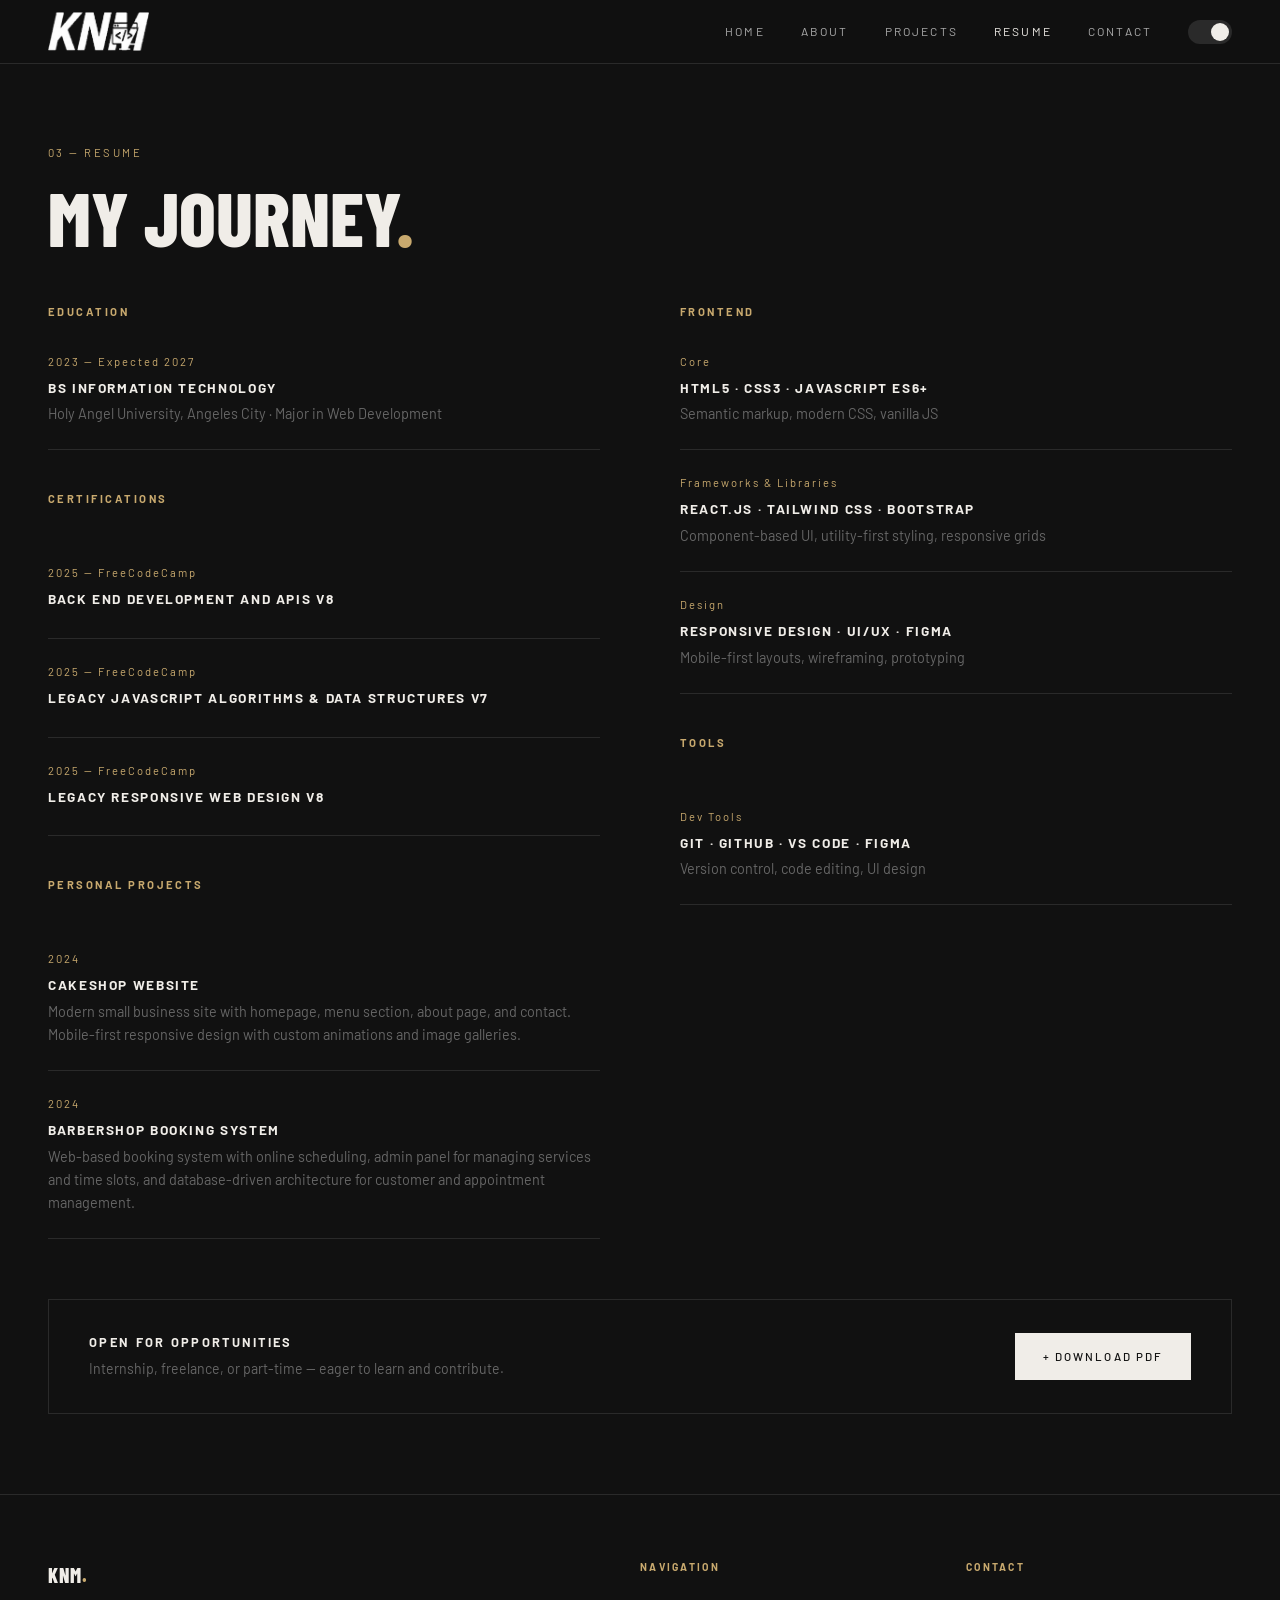
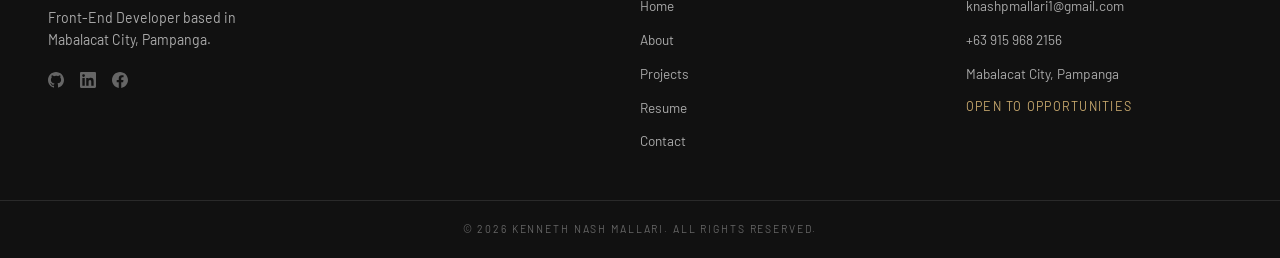
<file: resume.html>
<!DOCTYPE html>
<html lang="en">
<head>
  <meta charset="UTF-8" />
  <meta name="viewport" content="width=device-width, initial-scale=1.0" />
  <title>Resume - Kenneth Nash Mallari</title>
  <meta name="description" content="Kenneth Nash Mallari — Front-End Developer from Angeles City, Philippines. Available for internship, freelance, and part-time opportunities." />
  <meta name="author" content="Kenneth Nash Mallari" />
  <link rel="canonical" href="https://portfolio-nash.netlify.app/resume.html" />
  <link rel="icon" href="images/logo.png" type="image/png" />
  <link rel="apple-touch-icon" href="images/logo.png" />
  <link rel="preconnect" href="https://fonts.googleapis.com" />
  <link rel="preconnect" href="https://fonts.gstatic.com" crossorigin />
  <link href="https://fonts.googleapis.com/css2?family=Barlow+Condensed:wght@700;800&family=Barlow:ital,wght@0,400;0,500;1,400&display=swap" rel="stylesheet" />
  <link rel="stylesheet" href="css/style.css" />
</head>
<body>

  <nav>
    <a href="index.html" class="nav-logo">
      <img src="images/logo.png" alt="Kenneth Nash Mallari logo" class="nav-logo-img"
           onerror="this.style.display='none';this.nextElementSibling.style.display='inline'" />
      <span class="nav-logo-fallback" style="display:none;">KNM<span class="dot">.</span></span>
    </a>
    <div class="nav-links" id="navLinks">
      <a href="index.html">Home</a>
      <a href="about.html">About</a>
      <a href="projects.html">Projects</a>
      <a href="resume.html">Resume</a>
      <a href="contact.html">Contact</a>
      <button class="toggle" id="themeToggle" aria-label="Toggle dark mode"></button>
    </div>
    <button class="nav-hamburger" id="navHamburger" aria-label="Open menu" aria-expanded="false" aria-controls="navLinks">
      <span></span>
      <span></span>
      <span></span>
    </button>
  </nav>

  <div class="page">
    <div class="resume-wrap">
      <p class="section-label">03 — Resume</p>
      <h2 class="section-title">MY JOURNEY<span class="dot">.</span></h2>

      <div class="resume-grid">
        <div class="resume-col">
          <h4>Education</h4>
          <div class="resume-item">
            <div class="resume-date">2023 — Expected 2027</div>
            <div class="resume-role">BS Information Technology</div>
            <div class="resume-company">Holy Angel University, Angeles City · Major in Web Development</div>
          </div>

          <h4>Certifications</h4>
          <div class="resume-item">
            <div class="resume-date">2025 — FreeCodeCamp</div>
            <div class="resume-role">Back End Development and APIs V8</div>
          </div>
          <div class="resume-item">
            <div class="resume-date">2025 — FreeCodeCamp</div>
            <div class="resume-role">Legacy JavaScript Algorithms &amp; Data Structures V7</div>
          </div>
          <div class="resume-item">
            <div class="resume-date">2025 — FreeCodeCamp</div>
            <div class="resume-role">Legacy Responsive Web Design V8</div>
          </div>

          <h4>Personal Projects</h4>
          <div class="resume-item">
            <div class="resume-date">2024</div>
            <div class="resume-role">Cakeshop Website</div>
            <div class="resume-company">Modern small business site with homepage, menu section, about page, and contact. Mobile-first responsive design with custom animations and image galleries.</div>
          </div>
          <div class="resume-item">
            <div class="resume-date">2024</div>
            <div class="resume-role">Barbershop Booking System</div>
            <div class="resume-company">Web-based booking system with online scheduling, admin panel for managing services and time slots, and database-driven architecture for customer and appointment management.</div>
          </div>
        </div>

        <div class="resume-col">
          <h4>Frontend</h4>
          <div class="resume-item">
            <div class="resume-date">Core</div>
            <div class="resume-role">HTML5 · CSS3 · JavaScript ES6+</div>
            <div class="resume-company">Semantic markup, modern CSS, vanilla JS</div>
          </div>
          <div class="resume-item">
            <div class="resume-date">Frameworks &amp; Libraries</div>
            <div class="resume-role">React.js · Tailwind CSS · Bootstrap</div>
            <div class="resume-company">Component-based UI, utility-first styling, responsive grids</div>
          </div>
          <div class="resume-item">
            <div class="resume-date">Design</div>
            <div class="resume-role">Responsive Design · UI/UX · Figma</div>
            <div class="resume-company">Mobile-first layouts, wireframing, prototyping</div>
          </div>

          <h4>Tools</h4>
          <div class="resume-item">
            <div class="resume-date">Dev Tools</div>
            <div class="resume-role">Git · GitHub · VS Code · Figma</div>
            <div class="resume-company">Version control, code editing, UI design</div>
          </div>
        </div>
      </div>

      <div class="resume-download">
        <div>
          <h5>Open For Opportunities</h5>
          <p>Internship, freelance, or part-time — eager to learn and contribute.</p>
        </div>
        <a href="assets/resume.pdf" class="btn-primary" download>+ Download PDF</a>
      </div>
    </div>
  </div>

  <footer class="site-footer">
    <div class="site-footer-inner">
      <div class="footer-brand">
        <a href="index.html" class="footer-logo">KNM<span class="dot">.</span></a>
        <p class="footer-tagline">Front-End Developer based in<br>Mabalacat City, Pampanga.</p>
        <div class="footer-socials">
          <a href="https://github.com/Nash-M1" target="_blank" rel="noopener" aria-label="GitHub">
            <svg viewBox="0 0 24 24" aria-hidden="true"><path d="M12 0C5.374 0 0 5.373 0 12c0 5.302 3.438 9.8 8.207 11.387.599.111.793-.261.793-.577v-2.234c-3.338.726-4.033-1.416-4.033-1.416-.546-1.387-1.333-1.756-1.333-1.756-1.089-.745.083-.729.083-.729 1.205.084 1.839 1.237 1.839 1.237 1.07 1.834 2.807 1.304 3.492.997.107-.775.418-1.305.762-1.604-2.665-.305-5.467-1.334-5.467-5.931 0-1.311.469-2.381 1.236-3.221-.124-.303-.535-1.524.117-3.176 0 0 1.008-.322 3.301 1.23A11.509 11.509 0 0 1 12 5.803c1.02.005 2.047.138 3.006.404 2.291-1.552 3.297-1.23 3.297-1.23.653 1.653.242 2.874.118 3.176.77.84 1.235 1.911 1.235 3.221 0 4.609-2.807 5.624-5.479 5.921.43.372.823 1.102.823 2.222v3.293c0 .319.192.694.801.576C20.566 21.797 24 17.3 24 12c0-6.627-5.373-12-12-12z"/></svg>
          </a>
          <a href="https://www.linkedin.com/in/nash-mallari/" target="_blank" rel="noopener" aria-label="LinkedIn">
            <svg viewBox="0 0 24 24" aria-hidden="true"><path d="M20.447 20.452h-3.554v-5.569c0-1.328-.027-3.037-1.852-3.037-1.853 0-2.136 1.445-2.136 2.939v5.667H9.351V9h3.414v1.561h.046c.477-.9 1.637-1.85 3.37-1.85 3.601 0 4.267 2.37 4.267 5.455v6.286zM5.337 7.433a2.062 2.062 0 0 1-2.063-2.065 2.064 2.064 0 1 1 2.063 2.065zm1.782 13.019H3.555V9h3.564v11.452zM22.225 0H1.771C.792 0 0 .774 0 1.729v20.542C0 23.227.792 24 1.771 24h20.451C23.2 24 24 23.227 24 22.271V1.729C24 .774 23.2 0 22.222 0h.003z"/></svg>
          </a>
          <a href="https://www.facebook.com/nash.mallari.2024" target="_blank" rel="noopener" aria-label="Facebook">
            <svg viewBox="0 0 24 24" aria-hidden="true"><path d="M24 12.073c0-6.627-5.373-12-12-12s-12 5.373-12 12c0 5.99 4.388 10.954 10.125 11.854v-8.385H7.078v-3.47h3.047V9.43c0-3.007 1.792-4.669 4.533-4.669 1.312 0 2.686.235 2.686.235v2.953H15.83c-1.491 0-1.956.925-1.956 1.874v2.25h3.328l-.532 3.47h-2.796v8.385C19.612 23.027 24 18.062 24 12.073z"/></svg>
          </a>
        </div>
      </div>

      <div class="footer-col">
        <h6 class="footer-col-title">Navigation</h6>
        <ul class="footer-links">
          <li><a href="index.html">Home</a></li>
          <li><a href="about.html">About</a></li>
          <li><a href="projects.html">Projects</a></li>
          <li><a href="resume.html">Resume</a></li>
          <li><a href="contact.html">Contact</a></li>
        </ul>
      </div>

      <div class="footer-col">
        <h6 class="footer-col-title">Contact</h6>
        <ul class="footer-links">
          <li><a href="mailto:knashpmallari1@gmail.com">knashpmallari1@gmail.com</a></li>
          <li>+63 915 968 2156</li>
          <li>Mabalacat City, Pampanga</li>
          <li class="footer-avail">Open to opportunities</li>
        </ul>
      </div>
    </div>
    <div class="footer-bottom">
      <p>&copy; 2026 Kenneth Nash Mallari. All rights reserved.</p>
    </div>
  </footer>

  <script src="js/main.js"></script>
</body>
</html>
</file>
<file: css/style.css>
/* =============================================================================
   KENNETH NASH MALLARI — Portfolio Stylesheet
   style.css
   
   Table of Contents:
   1. CSS Variables (Themes)
   2. Reset & Base
   3. Typography
   4. Navigation
   5. Page Wrapper
   6. Section Labels & Titles
   7. Buttons
   8. Hero (index.html)
   9. About (about.html)
   10. Projects (projects.html)
   11. Resume (resume.html)
   12. Contact (contact.html)
   13. Utilities
   14. Responsive
   15. Footer
   16. Hamburger Fix (specificity override for mobile nav)
============================================================================= */


/* =============================================================================
   1. CSS VARIABLES (THEMES)
============================================================================= */

:root {
  /* Light mode — default */
  --bg:          #f0ede8;
  --bg2:         #e8e4de;
  --fg:          #111111;
  --fg2:         #555555;
  --fg3:         #888888;
  --gold:        #b09060;
  --border:      #d4cfc8;
  --card-bg:     #ffffff;
  --nav-bg:      rgba(240, 237, 232, 0.92);
  --btn-bg:      #111111;
  --btn-fg:      #ffffff;
  --input-border:#bbbbbb;
  --nav-h:       64px;
}

[data-theme="dark"] {
  --bg:          #111111;
  --bg2:         #1a1a1a;
  --fg:          #f0ede8;
  --fg2:         #aaaaaa;
  --fg3:         #666666;
  --gold:        #c8a96e;
  --border:      #2a2a2a;
  --card-bg:     #1c1c1c;
  --nav-bg:      rgba(17, 17, 17, 0.92);
  --btn-bg:      #f0ede8;
  --btn-fg:      #111111;
  --input-border:#444444;
}


/* =============================================================================
   2. RESET & BASE
============================================================================= */

*,
*::before,
*::after {
  box-sizing: border-box;
  margin: 0;
  padding: 0;
}

html {
  scroll-behavior: smooth;
}

body {
  font-family: 'Barlow', sans-serif;
  font-size: 1rem;
  line-height: 1.6;
  background: var(--bg);
  color: var(--fg);
  transition: background 0.3s ease, color 0.3s ease;
  min-height: 100vh;
}

img {
  display: block;
  max-width: 100%;
}

a {
  color: inherit;
}

ul {
  list-style: none;
}


/* =============================================================================
   3. TYPOGRAPHY
============================================================================= */

.font-condensed {
  font-family: 'Barlow Condensed', sans-serif;
}

.text-gold {
  color: var(--gold);
}

.text-muted {
  color: var(--fg2);
}

.dot {
  color: var(--gold);
}


/* =============================================================================
   4. NAVIGATION
============================================================================= */

nav {
  position: fixed;
  top: 0;
  left: 0;
  right: 0;
  z-index: 100;
  height: var(--nav-h);
  display: flex;
  align-items: center;
  justify-content: space-between;
  padding: 0 48px;
  background: var(--nav-bg);
  backdrop-filter: blur(12px);
  border-bottom: 1px solid var(--border);
  transition: background 0.3s ease, border-color 0.3s ease;
}

/* Logo */
.nav-logo {
  display: flex;
  align-items: center;
  height: 40px;
  text-decoration: none;
}

.nav-logo-img {
  height: 40px;
  width: auto;
  object-fit: contain;
  /* Invert in light mode so logo is visible */
  filter: invert(1);
}

[data-theme="dark"] .nav-logo-img {
  filter: invert(0);
}

.nav-logo-fallback {
  font-family: 'Barlow Condensed', sans-serif;
  font-weight: 800;
  font-size: 1.25rem;
  letter-spacing: 0.05em;
  color: var(--fg);
}

/* Nav links */
.nav-links {
  display: flex;
  align-items: center;
  gap: 36px;
}

.nav-links a {
  font-size: 0.75rem;
  letter-spacing: 0.18em;
  text-transform: uppercase;
  text-decoration: none;
  color: var(--fg2);
  transition: color 0.2s ease;
}

.nav-links a:hover,
.nav-links a.active {
  color: var(--fg);
}

/* Theme toggle — pill/slider style */
.toggle {
  position: relative;
  width: 44px;
  height: 24px;
  border-radius: 999px;
  background: var(--border);
  border: none;
  cursor: pointer;
  flex-shrink: 0;
  transition: background 0.3s ease;
}

.toggle::after {
  content: '';
  position: absolute;
  top: 3px;
  left: 3px;
  width: 18px;
  height: 18px;
  border-radius: 50%;
  background: var(--fg);
  transition: transform 0.3s ease, background 0.3s ease;
}

[data-theme="dark"] .toggle::after {
  transform: translateX(20px);
}


/* =============================================================================
   5. PAGE WRAPPER
============================================================================= */

.page {
  padding-top: var(--nav-h);
  min-height: 100vh;
}


/* =============================================================================
   6. SECTION LABELS & TITLES
============================================================================= */

.section-label {
  font-size: 0.7rem;
  letter-spacing: 0.22em;
  text-transform: uppercase;
  color: var(--gold);
  margin-bottom: 16px;
}

.section-title {
  font-family: 'Barlow Condensed', sans-serif;
  font-weight: 800;
  font-size: clamp(3rem, 6vw, 6rem);
  line-height: 1;
  text-transform: uppercase;
  color: var(--fg);
  margin-bottom: 48px;
}


/* =============================================================================
   7. BUTTONS
============================================================================= */

.btn-primary {
  display: inline-flex;
  align-items: center;
  background: var(--btn-bg);
  color: var(--btn-fg);
  padding: 14px 28px;
  font-family: 'Barlow', sans-serif;
  font-size: 0.72rem;
  font-weight: 500;
  letter-spacing: 0.18em;
  text-transform: uppercase;
  text-decoration: none;
  border: none;
  cursor: pointer;
  transition: opacity 0.2s ease;
}

.btn-primary:hover {
  opacity: 0.8;
}

.btn-outline {
  display: inline-flex;
  align-items: center;
  background: transparent;
  color: var(--fg);
  padding: 14px 28px;
  font-family: 'Barlow', sans-serif;
  font-size: 0.72rem;
  font-weight: 500;
  letter-spacing: 0.18em;
  text-transform: uppercase;
  text-decoration: none;
  border: 1.5px solid var(--fg);
  cursor: pointer;
  transition: background 0.2s ease, color 0.2s ease;
}

.btn-outline:hover {
  background: var(--fg);
  color: var(--bg);
}


/* =============================================================================
   8. HERO (index.html)
============================================================================= */

/* Full-height hero centered vertically */
.hero-page {
  display: flex;
  align-items: center;
  min-height: 100vh;
  padding-top: var(--nav-h);
}

/* Two-column layout: text left, photo right */
.hero {
  width: 100%;
  display: flex;
  align-items: center;
  justify-content: space-between;
  gap: 60px;
  padding: 60px 64px 60px 80px;
}

/* Social icons pinned to left edge */
.hero-socials {
  position: fixed;
  left: 20px;
  top: 50%;
  transform: translateY(-50%);
  display: flex;
  flex-direction: column;
  align-items: center;
  gap: 20px;
  z-index: 10;
}

.hero-socials::after {
  content: '';
  display: block;
  width: 1px;
  height: 50px;
  background: var(--border);
  margin-top: 4px;
}

.hero-socials a {
  display: flex;
  align-items: center;
  color: var(--fg3);
  text-decoration: none;
  transition: color 0.2s ease;
}

.hero-socials a:hover {
  color: var(--gold);
}

.hero-socials svg {
  width: 16px;
  height: 16px;
  fill: currentColor;
}

/* Left text column */
.hero-left {
  flex: 1;
}

.hero-tag {
  font-size: 0.72rem;
  letter-spacing: 0.22em;
  text-transform: uppercase;
  color: var(--gold);
  margin-bottom: 24px;
}

.hero-name {
  font-family: 'Barlow Condensed', sans-serif;
  font-weight: 800;
  font-size: clamp(5rem, 9vw, 9rem);
  line-height: 0.92;
  text-transform: uppercase;
  margin-bottom: 36px;
}

.hero-quote {
  border-left: 3px solid var(--border);
  padding-left: 20px;
  margin-bottom: 24px;
  color: var(--fg2);
  font-style: italic;
}

.hero-quote cite {
  display: block;
  margin-top: 8px;
  font-size: 0.7rem;
  letter-spacing: 0.18em;
  text-transform: uppercase;
  font-style: normal;
  color: var(--fg3);
}

.hero-bio {
  color: var(--fg2);
  max-width: 480px;
  font-size: 0.95rem;
  margin-bottom: 40px;
}

.hero-btns {
  display: flex;
  gap: 16px;
  flex-wrap: wrap;
}

/* Right photo column — small rounded portrait */
.hero-right {
  flex-shrink: 0;
  width: 280px;
  height: 340px;
  border-radius: 50% 50% 50% 50% / 40% 40% 60% 60%;
  overflow: hidden;
  background: var(--border);
}

.hero-right img {
  width: 100%;
  height: 100%;
  object-fit: cover;
  object-position: top center;
  filter: grayscale(100%);
  transition: filter 0.5s ease;
}

.hero-right img:hover {
  filter: grayscale(0%);
}

.hero-placeholder {
  width: 100%;
  height: 100%;
  display: flex;
  align-items: center;
  justify-content: center;
  color: var(--fg3);
  font-size: 0.75rem;
  letter-spacing: 0.15em;
  text-transform: uppercase;
}


/* =============================================================================
   9. ABOUT (about.html)
============================================================================= */

.about-wrap {
  padding: 80px 48px;
}

.about-grid {
  display: grid;
  grid-template-columns: 1.2fr 1fr 1fr;
  gap: 60px;
  align-items: start;
}

.about-bio {
  color: var(--fg2);
  line-height: 1.8;
}

.about-bio p + p {
  margin-top: 20px;
}

.about-stats {
  display: flex;
  gap: 40px;
  margin-top: 40px;
  flex-wrap: wrap;
}

.stat-num {
  font-family: 'Barlow Condensed', sans-serif;
  font-weight: 800;
  font-size: 2.5rem;
  color: var(--fg);
}

.stat-label {
  font-size: 0.7rem;
  letter-spacing: 0.18em;
  text-transform: uppercase;
  color: var(--fg3);
}

.skills-col h4 {
  font-size: 0.7rem;
  letter-spacing: 0.18em;
  text-transform: uppercase;
  color: var(--gold);
  margin-bottom: 16px;
  margin-top: 32px;
}

.skills-col h4:first-child {
  margin-top: 0;
}

.skills-col li {
  font-size: 0.95rem;
  color: var(--fg2);
  padding: 8px 0;
  border-bottom: 1px solid var(--border);
}

.skills-col li:last-child {
  border-bottom: none;
}


/* =============================================================================
   10. PROJECTS (projects.html)
============================================================================= */

.projects-wrap {
  padding: 80px 48px;
}

.projects-grid {
  display: grid;
  grid-template-columns: repeat(3, 1fr);
  gap: 2px;
}

.project-card {
  background: var(--card-bg);
  overflow: hidden;
}

.project-card-img-wrap {
  position: relative;
  overflow: hidden;
}

.project-card-img {
  width: 100%;
  aspect-ratio: 16 / 9;        
  object-fit: cover;
  object-position: top center;
  filter: grayscale(60%);
  transition: filter 0.4s ease, transform 0.4s ease;
}

.project-card:hover .project-card-img {
  filter: grayscale(0%);
  transform: scale(1.04);
}

.project-num {
  position: absolute;
  top: 12px;
  left: 12px;
  font-size: 0.65rem;
  letter-spacing: 0.15em;
  background: var(--fg);
  color: var(--bg);
  padding: 4px 8px;
}

.project-placeholder {
  width: 100%;
  aspect-ratio: 16 / 9;
  background: var(--bg2);
  display: flex;
  align-items: center;
  justify-content: center;
  color: var(--fg3);
  font-size: 0.75rem;
  letter-spacing: 0.15em;
  text-transform: uppercase;
}

.project-link {
  display: block;
  text-decoration: none;
  color: inherit;
}

.project-info {
  padding: 20px;
}

.project-title {
  display: block;       
  text-decoration: none; 
  font-size: 0.8rem;
  letter-spacing: 0.18em;
  text-transform: uppercase;
  font-weight: 600;
  margin-bottom: 8px;
  transition: color 0.2s ease;
}

.project-title:hover {
  color: var(--gold);
}

.project-desc {
  font-size: 0.88rem;
  color: var(--fg2);
  line-height: 1.5;
  margin-bottom: 14px;
}

.project-tags {
  display: flex;
  flex-wrap: wrap;
  gap: 6px;
}

.tag {
  font-size: 0.65rem;
  letter-spacing: 0.1em;
  border: 1px solid var(--border);
  padding: 3px 10px;
  color: var(--fg3);
}

/* Live View / GitHub links row */
.project-links {
  display: flex;
  gap: 10px;
  margin-top: 16px;
  flex-wrap: wrap;
}

.project-btn {
  display: inline-flex;
  align-items: center;
  gap: 6px;
  padding: 7px 14px;
  font-family: 'Barlow', sans-serif;
  font-size: 0.7rem;
  font-weight: 500;
  letter-spacing: 0.14em;
  text-transform: uppercase;
  text-decoration: none;
  border: 1.5px solid var(--fg);
  color: var(--fg);
  background: transparent;
  transition: background 0.2s ease, color 0.2s ease;
}

.project-btn svg {
  width: 13px;
  height: 13px;
  stroke: currentColor;
  fill: none;
  stroke-width: 2;
  stroke-linecap: round;
  stroke-linejoin: round;
  flex-shrink: 0;
}

.project-btn:hover {
  background: var(--fg);
  color: var(--bg);
}

.project-btn--ghost {
  border-color: var(--border);
  color: var(--fg2);
}

.project-btn--ghost:hover {
  border-color: var(--gold);
  background: transparent;
  color: var(--gold);
}

/* Hidden projects (04, 05, 06) */
.project-card--hidden {
  display: none;
}

.project-card--hidden.project-card--visible {
  display: block;
}

/* View More / Show Less button */
.projects-more {
  margin-top: 40px;
  display: flex;
  justify-content: center;
}

.projects-more-btn {
  display: inline-flex;
  align-items: center;
  gap: 8px;
  background: transparent;
  color: var(--fg2);
  border: 1.5px solid var(--border);
  padding: 12px 32px;
  font-family: 'Barlow', sans-serif;
  font-size: 0.75rem;
  font-weight: 500;
  letter-spacing: 0.18em;
  text-transform: uppercase;
  cursor: pointer;
  transition: border-color 0.2s ease, color 0.2s ease;
}

.projects-more-btn svg {
  width: 16px;
  height: 16px;
  stroke: currentColor;
  fill: none;
  stroke-width: 2;
  stroke-linecap: round;
  stroke-linejoin: round;
  transition: transform 0.3s ease;
}

.projects-more-btn:hover {
  border-color: var(--gold);
  color: var(--gold);
}

.projects-more-btn.is-open svg {
  transform: rotate(180deg);
}




/* GitHub CTA + footer row below projects grid */
.projects-footer {
  margin-top: 20px;
  display: flex;
  justify-content: center;
}

.projects-github-cta {
  display: inline-flex;
  align-items: center;
  gap: 10px;
  text-decoration: none;
  color: var(--fg2);
  font-size: 0.8rem;
  letter-spacing: 0.18em;
  text-transform: uppercase;
  border-bottom: 1px solid var(--border);
  padding-bottom: 4px;
  transition: color 0.2s ease, border-color 0.2s ease;
}

.projects-github-cta svg {
  width: 16px;
  height: 16px;
  stroke: currentColor;
  fill: none;
  stroke-width: 2;
  stroke-linecap: round;
  stroke-linejoin: round;
  flex-shrink: 0;
}

.projects-github-arrow {
  transition: transform 0.2s ease;
}

.projects-github-cta:hover {
  color: var(--gold);
  border-color: var(--gold);
}

.projects-github-cta:hover .projects-github-arrow {
  transform: translateX(4px);
}

/* =============================================================================
   11. RESUME (resume.html)
============================================================================= */

.resume-wrap {
  padding: 80px 48px;
}

.resume-grid {
  display: grid;
  grid-template-columns: 1fr 1fr;
  gap: 80px;
}

.resume-col h4 {
  font-size: 0.7rem;
  letter-spacing: 0.22em;
  text-transform: uppercase;
  color: var(--gold);
  margin-bottom: 32px;
}

.resume-col h4 + h4,
.resume-col h4:not(:first-child) {
  margin-top: 40px;
}

.resume-item {
  padding: 24px 0;
  border-bottom: 1px solid var(--border);
}

.resume-item:first-of-type {
  padding-top: 0;
}

.resume-date {
  font-size: 0.7rem;
  letter-spacing: 0.18em;
  color: var(--gold);
  margin-bottom: 6px;
}

.resume-role {
  font-size: 0.85rem;
  letter-spacing: 0.12em;
  text-transform: uppercase;
  font-weight: 700;
  margin-bottom: 4px;
}

.resume-company {
  font-size: 0.9rem;
  color: var(--fg3);
}

.resume-download {
  margin-top: 60px;
  border: 1px solid var(--border);
  padding: 32px 40px;
  display: flex;
  align-items: center;
  justify-content: space-between;
  flex-wrap: wrap;
  gap: 20px;
}

.resume-download h5 {
  font-size: 0.8rem;
  letter-spacing: 0.18em;
  text-transform: uppercase;
  margin-bottom: 6px;
}

.resume-download p {
  font-size: 0.88rem;
  color: var(--fg3);
}


/* =============================================================================
   12. CONTACT (contact.html)
============================================================================= */

.contact-wrap {
  padding: 80px 48px;
  min-height: calc(100vh - var(--nav-h));
}

.contact-grid {
  display: grid;
  grid-template-columns: 1fr 1fr;
  gap: 80px;
}

.contact-bio {
  color: var(--fg2);
  max-width: 420px;
  margin-bottom: 32px;
}

.info-label {
  font-size: 0.65rem;
  letter-spacing: 0.2em;
  text-transform: uppercase;
  color: var(--fg3);
  margin-top: 20px;
  margin-bottom: 4px;
}

.info-value {
  font-size: 0.95rem;
}

.info-value a {
  color: inherit;
  text-decoration: none;
  transition: color 0.2s ease;
}

.info-value a:hover {
  color: var(--gold);
}

.contact-social {
  margin-top: 48px;
  display: flex;
  gap: 28px;
}

.contact-social a {
  font-size: 0.65rem;
  letter-spacing: 0.2em;
  text-transform: uppercase;
  text-decoration: none;
  color: var(--fg3);
  transition: color 0.2s ease;
}

.contact-social a:hover {
  color: var(--fg);
}

/* Contact form */
.form-group {
  margin-bottom: 28px;
}

.form-label {
  display: block;
  font-size: 0.65rem;
  letter-spacing: 0.2em;
  text-transform: uppercase;
  color: var(--fg3);
  margin-bottom: 8px;
}

.form-input,
.form-textarea {
  width: 100%;
  background: transparent;
  border: none;
  border-bottom: 1px solid var(--input-border);
  padding: 8px 0;
  font-size: 0.95rem;
  color: var(--fg);
  font-family: 'Barlow', sans-serif;
  outline: none;
  transition: border-color 0.2s ease;
}

.form-input:focus,
.form-textarea:focus {
  border-color: var(--fg);
}

.form-textarea {
  resize: none;
  height: 100px;
}

.form-success {
  display: none;
  padding: 16px 20px;
  background: var(--card-bg);
  border: 1px solid var(--border);
  font-size: 0.85rem;
  color: var(--gold);
  letter-spacing: 0.1em;
  text-transform: uppercase;
  margin-top: 16px;
}


/* =============================================================================
   13. UTILITIES
============================================================================= */

.visually-hidden {
  position: absolute;
  width: 1px;
  height: 1px;
  overflow: hidden;
  clip: rect(0 0 0 0);
  white-space: nowrap;
}


/* =============================================================================
   14. RESPONSIVE
============================================================================= */

/* ── Hamburger button (hidden on desktop) ── */
.nav-hamburger {
  display: none;
  flex-direction: column;
  justify-content: center;
  gap: 5px;
  width: 36px;
  height: 36px;
  background: none;
  border: none;
  cursor: pointer;
  padding: 4px;
  z-index: 200;
}

.nav-hamburger span {
  display: block;
  width: 100%;
  height: 2px;
  background: var(--fg);
  border-radius: 2px;
  transition: transform 0.3s ease, opacity 0.3s ease;
  transform-origin: center;
}

/* Animate to X when open */
.nav-hamburger.is-open span:nth-child(1) {
  transform: translateY(7px) rotate(45deg);
}
.nav-hamburger.is-open span:nth-child(2) {
  opacity: 0;
  transform: scaleX(0);
}
.nav-hamburger.is-open span:nth-child(3) {
  transform: translateY(-7px) rotate(-45deg);
}

/* ── Tablet (≤ 900px) — layout changes, nav still inline ── */
@media (max-width: 900px) {
  nav {
    padding: 0 20px;
  }

  /* Hero */
  .hero {
    flex-direction: column;
    padding: 40px 24px 60px 24px;
    gap: 40px;
  }

  .hero-right {
    align-self: center;
    width: 220px;
    height: 270px;
  }

  .hero-name {
    font-size: clamp(3.5rem, 12vw, 6rem);
  }

  .hero-socials {
    left: 6px;
  }

  /* About */
  .about-grid {
    grid-template-columns: 1fr;
  }

  .about-wrap {
    padding: 60px 20px;
  }

  /* Projects */
  .projects-grid {
    grid-template-columns: repeat(2, 1fr);
  }

  .projects-wrap {
    padding: 60px 20px;
  }

  /* Resume */
  .resume-grid {
    grid-template-columns: 1fr;
    gap: 40px;
  }

  .resume-wrap {
    padding: 60px 20px;
  }

  .resume-download {
    padding: 24px 20px;
  }

  /* Contact */
  .contact-grid {
    grid-template-columns: 1fr;
    gap: 40px;
  }

  .contact-wrap {
    padding: 60px 20px;
  }
}

/* ── Mobile (≤ 700px) — hamburger + full-screen drawer ── */
@media (max-width: 700px) {
  /* Show hamburger */
  .nav-hamburger {
    display: flex;
  }

  nav {
    padding: 0 20px;
    overflow: visible;
  }

  /* Full-screen drawer — always rendered in DOM but hidden offscreen */
  .nav-links {
    display: flex !important;
    position: fixed;
    top: var(--nav-h);
    left: 0;
    right: 0;
    bottom: 0;
    width: 100%;
    height: calc(100vh - var(--nav-h));
    background: var(--bg);
    flex-direction: column;
    align-items: center;
    justify-content: center;
    gap: 40px;
    z-index: 9998;
    /* Hidden: slide off to the right + invisible */
    transform: translateX(100%);
    opacity: 0;
    visibility: hidden;
    transition: transform 0.3s ease, opacity 0.3s ease, visibility 0s linear 0.3s;
    pointer-events: none;
  }

  /* Shown: slide in */
  .nav-links.is-open {
    transform: translateX(0);
    opacity: 1;
    visibility: visible;
    transition: transform 0.3s ease, opacity 0.3s ease, visibility 0s linear 0s;
    pointer-events: auto;
  }

  /* Links inside the drawer */
  .nav-links a {
    font-size: 1.2rem;
    letter-spacing: 0.22em;
    text-transform: uppercase;
    padding: 12px 0;
    color: var(--fg);
    text-decoration: none;
    /* Start invisible, shifted down */
    opacity: 0;
    transform: translateY(16px);
    transition: opacity 0.25s ease, transform 0.25s ease, color 0.2s ease;
  }

  /* Stagger links in when drawer opens */
  .nav-links.is-open a:nth-child(1) { opacity: 1; transform: translateY(0); transition-delay: 0.08s; }
  .nav-links.is-open a:nth-child(2) { opacity: 1; transform: translateY(0); transition-delay: 0.13s; }
  .nav-links.is-open a:nth-child(3) { opacity: 1; transform: translateY(0); transition-delay: 0.18s; }
  .nav-links.is-open a:nth-child(4) { opacity: 1; transform: translateY(0); transition-delay: 0.23s; }
  .nav-links.is-open a:nth-child(5) { opacity: 1; transform: translateY(0); transition-delay: 0.28s; }

  /* Active link highlight */
  .nav-links a.active {
    color: var(--gold);
  }

  /* Theme toggle inside drawer */
  .nav-links .toggle {
    margin-top: 4px;
  }
}

/* ── Small mobile (≤ 550px) ── */
@media (max-width: 550px) {
  .projects-grid {
    grid-template-columns: 1fr;
  }

  .hero-socials {
    display: none;
  }
}

/* =============================================================================
   15. FOOTER
============================================================================= */
 
.site-footer {
  border-top: 1px solid var(--border);
  background: var(--bg);
  transition: background 0.3s ease, border-color 0.3s ease;
}
 
.site-footer-inner {
  display: grid;
  grid-template-columns: 2fr 1fr 1fr;
  gap: 60px;
  padding: 64px 48px 48px;
}
 
.footer-brand {
  display: flex;
  flex-direction: column;
  gap: 16px;
}
 
.footer-logo {
  font-family: 'Barlow Condensed', sans-serif;
  font-weight: 800;
  font-size: 1.25rem;
  letter-spacing: 0.05em;
  text-decoration: none;
  color: var(--fg);
}
 
.footer-tagline {
  font-size: 0.88rem;
  color: var(--fg2);
  line-height: 1.6;
}
 
.footer-socials {
  display: flex;
  gap: 16px;
  margin-top: 4px;
}
 
.footer-socials a {
  display: flex;
  align-items: center;
  color: var(--fg3);
  text-decoration: none;
  transition: color 0.2s ease;
}
 
.footer-socials a:hover {
  color: var(--gold);
}
 
.footer-socials svg {
  width: 16px;
  height: 16px;
  fill: currentColor;
}
 
.footer-col-title {
  font-size: 0.65rem;
  letter-spacing: 0.22em;
  text-transform: uppercase;
  color: var(--gold);
  margin-bottom: 20px;
  font-weight: 700;
}
 
.footer-links {
  display: flex;
  flex-direction: column;
  gap: 12px;
  list-style: none;
}
 
.footer-links li {
  font-size: 0.85rem;
  color: var(--fg2);
}
 
.footer-links a {
  color: var(--fg2);
  text-decoration: none;
  transition: color 0.2s ease;
}
 
.footer-links a:hover {
  color: var(--fg);
}
 
.footer-avail {
  color: var(--gold) !important;
  font-size: 0.78rem !important;
  letter-spacing: 0.1em;
  text-transform: uppercase;
}
 
.footer-bottom {
  border-top: 1px solid var(--border);
  padding: 20px 48px;
  display: flex;
  align-items: center;
  justify-content: center;
}
 
.footer-bottom p {
  font-size: 0.65rem;
  letter-spacing: 0.18em;
  text-transform: uppercase;
  color: var(--fg3);
}
 
@media (max-width: 900px) {
  .site-footer-inner {
    grid-template-columns: 1fr 1fr;
    gap: 40px;
    padding: 48px 20px 40px;
  }
 
  .footer-brand {
    grid-column: 1 / -1;
  }
 
  .footer-bottom {
    padding: 20px;
  }
}
 
@media (max-width: 550px) {
  .site-footer-inner {
    grid-template-columns: 1fr;
    gap: 32px;
  }
}
</file>
